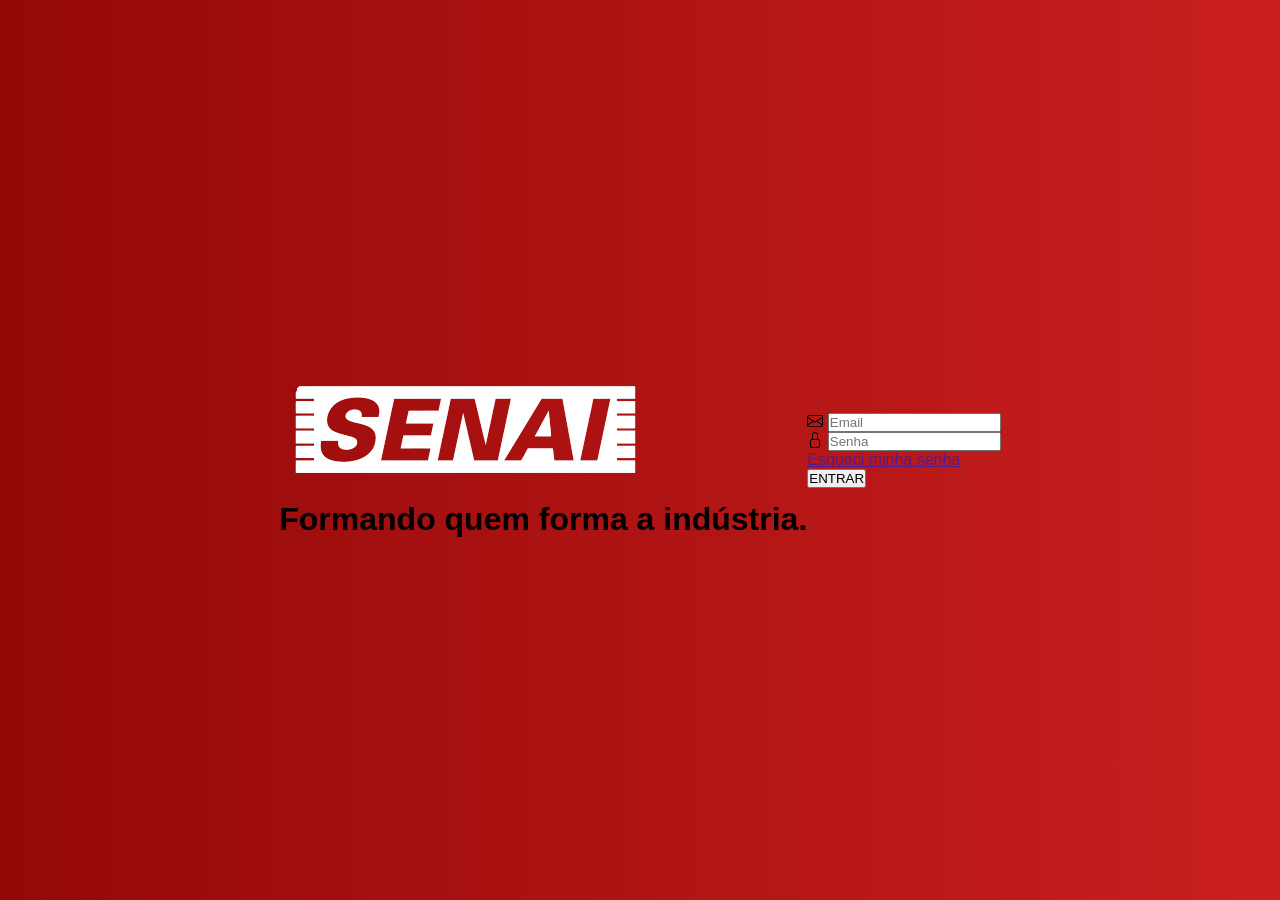
<file: front-end/view/index.html>
<!DOCTYPE html>
<html lang="pt-br">

<head>
    <meta charset="UTF-8">
    <meta name="viewport" content="width=device-width, initial-scale=1.0">
    <link rel="stylesheet" href="../css/style.css?V1.0">
    <link rel="stylesheet" href="https://cdn.jsdelivr.net/npm/bootstrap-icons@1.13.1/font/bootstrap-icons.min.css">
    <title>Login</title>
</head>

<body>
    <header></header>

    <main>
        <div class="logosenai">
            <img src="../assets/logo_senai.png" alt="logosenai" p>
            <h1>Formando quem forma a indústria.</h1>
        </div>


        <div class="formulariologin">
            <form id="formLogin">
                <div class="input-container">
                    <i class="bi bi-envelope"></i>
                    <input type="email" name="email" id="email" placeholder="Email">
                </div>

                <div class="input-container">
                    <i class="bi bi-lock"></i>
                    <input type="password" name="senha" id="senha" placeholder="Senha">
                </div>

                <div class="esqueci-senha">
                    <a href="">Esqueci minha senha</a>
                </div>

                <div class="button">
                    <button type="submit">ENTRAR</button>
                </div>
            </form>
        </div>
    </main>



    <script>
        document.getElementById("formLogin").addEventListener("submit", async function (e) {
            e.preventDefault();

            const email = document.getElementById("email").value;
            const senha = document.getElementById("senha").value; // seu PHP atual ainda não valida senha

            const data = {
                email: email,
                senha: senha
            };

            try {
                const response = await fetch("../../back-end/Post/LoginSSO.php", {
                    method: "POST",
                    headers: {
                        "Content-Type": "application/json"
                    },
                    body: JSON.stringify(data)
                });

                const result = await response.json();

                if (result.status === "success") {
                    alert("✅ " + result.message);

                    // salva token no navegador
                    localStorage.setItem("token", result.token);
                    localStorage.setItem("user", JSON.stringify(result.user));

                    // redireciona para a home (ajuste o destino)
                    window.location.href = "home_admin.html";
                } else {
                    alert("❌ " + result.message);
                }
            } catch (error) {
                alert("⚠️ Erro na requisição: " + error.message);
            }
        });
    </script>

</body>

</html>
</file>
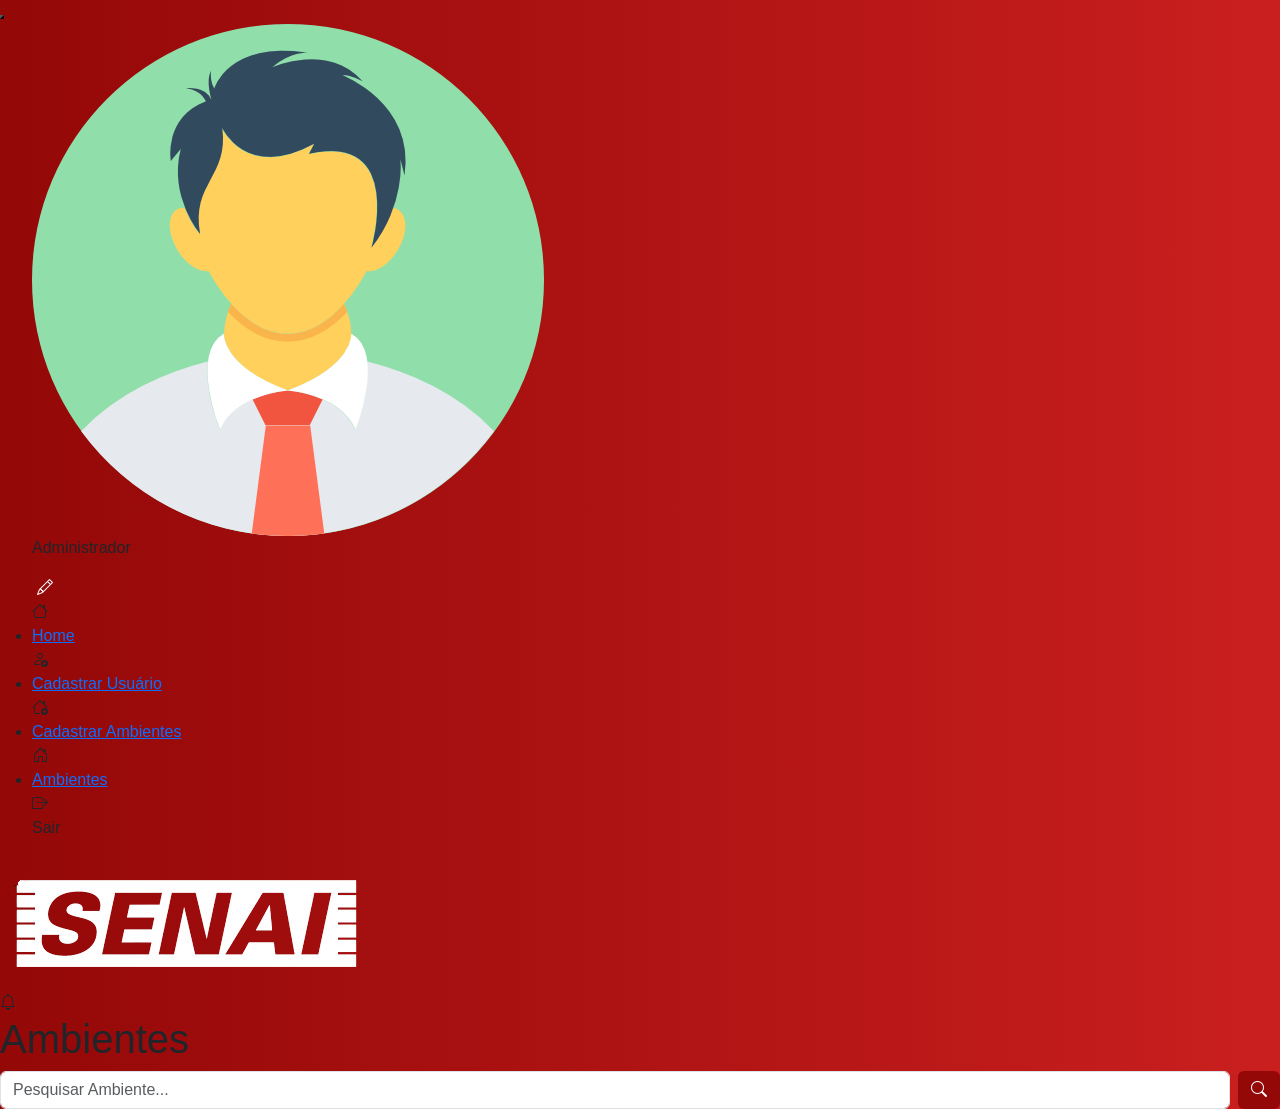
<file: front-end/view/ambientes.html>
<!DOCTYPE html>
<html lang="pt-br">

<head>
    <meta charset="UTF-8">
    <meta name="viewport" content="width=device-width, initial-scale=1.0">
    <link rel="stylesheet" href="https://cdn.jsdelivr.net/npm/bootstrap-icons@1.13.1/font/bootstrap-icons.min.css">
    <link href="https://cdn.jsdelivr.net/npm/bootstrap@5.3.8/dist/css/bootstrap.min.css" rel="stylesheet"
        integrity="sha384-sRIl4kxILFvY47J16cr9ZwB07vP4J8+LH7qKQnuqkuIAvNWLzeN8tE5YBujZqJLB" crossorigin="anonymous">
    <link rel="stylesheet" href="../css/ambientes.css">
    <title>Ambientes</title>
</head>

<body>
    <header>
        <div class="menu">
            <button class="hamburguer">
                <div id="barra1" class="barra"></div>
                <div id="barra2" class="barra"></div>
                <div id="barra3" class="barra"></div>
            </button>
            <nav>
                <ul>
                    <div class="perfil" onclick="Perfil()">
                        <img src="../assets/man.png" alt="foto de perfil">
                        <div class="editar">
                            <p>Administrador</p><i class="bi bi-pencil" style="color: #fff; margin-left: 5px;"></i>
                        </div>
                    </div>
                    <div class="itensmenu">

                        <div class="cardmenu">
                            <i class="bi bi-house"></i>
                            <li><a href="home_admin.html">Home</a></li>
                        </div>
                        <div class="cardmenu">
                            <i class="bi bi-person-add"></i>
                            <li><a href="cadastro.html">Cadastrar Usuário</a></li>
                        </div>
                        <div class="cardmenu">
                            <i class="bi bi-house-add"></i>
                            <li><a href="cadastrar_ambientes.html">Cadastrar Ambientes</a></li>
                        </div>
                        <div class="cardmenu">
                            <i class="bi bi-house-door"></i>
                            <li><a href="ambientes.html">Ambientes</a></li>
                        </div>
                    </div>
                    <div class="sair" onclick="Sair()">
                        <i class="bi bi-box-arrow-right"></i>
                        <p>Sair</p>
                    </div>

                </ul>
            </nav>
        </div>
        <div class="logo">
            <img src="../assets/logo_senai.png" alt="logo-senai">
        </div>
        <div class="notificacao">
            <i class="bi bi-bell"></i>
        </div>
    </header>

    <main>
        <div class="escrita">
            <!-- <i class="bi bi-arrow-left" onclick="Voltar()"></i> -->
            <h1>Ambientes</h1>
        </div>


        <form class="d-flex" role="search">
            <input class="form-control me-2" type="search" placeholder="Pesquisar Ambiente..." aria-label="Search"
                id="barra" />
            <button class="btn btn-outline" type="submit" style="background-color: #940808; color:#fff;"><i
                    class="bi bi-search"></i></button>
        </form>

        <div class="ambientes-card" id="lista-ambientes">
        </div>

    </main>

    <script>
        function Voltar() {
            window.location.href = 'home_colaborador.html'
        }

        // MENU
        const hamburguer = document.querySelector(".hamburguer");
        const nav = document.querySelector("nav");

        hamburguer.addEventListener("click", () => {
            // animação do hambúrguer (vira X)
            hamburguer.classList.toggle("aberto");

            // abre/fecha o menu
            nav.classList.toggle("ativo");
        });

        const categoriaIcones = {
            "eletroeletronica": "bi bi-lightning-charge",  // ícone de eletricidade
            "panificacao": "bi bi-basket",                // ícone de cesta/pão
            "oficina": "bi bi-gear",                      // ícone de engrenagem
            "quimica": "bi bi-flask",                     // ícone de frasco/química
            "metalmecanica": "bi bi-tools",               // ícone de ferramentas
            "ti": "bi bi-display"                          // mantém o ícone de TI
        };


        let ambientesCarregados = []; // guarda todos os ambientes carregados

    async function carregarAmbientes() {
        try {
            const response = await fetch("../../back-end/Get/Get_ambientes.php");
            const result = await response.json();
            console.log("Result:", result);

            const lista = document.getElementById("lista-ambientes");
            lista.innerHTML = "";

            if (result.status === "success") {
                ambientesCarregados = result.data; // salva os ambientes originais
                renderizarAmbientes(result.data);
            } else {
                alert("❌ Erro: " + result.message);
            }
        } catch (error) {
            alert("⚠️ Erro ao carregar ambientes: " + error.message);
        }
    }

    // função para renderizar os ambientes na tela
    function renderizarAmbientes(ambientes) {
        const lista = document.getElementById("lista-ambientes");
        lista.innerHTML = "";
        ambientes.forEach(amb => {
            const icone = categoriaIcones[amb.categoria.toLowerCase()] || "bi bi-display";

            lista.innerHTML += `
                <div class="conteiners" onclick="Scanear()">
                    <i class="${icone}"></i>
                    <div class="texto">
                        <p>${amb.ambiente_nome}</p>
                        <p>${amb.localizacao}</p>
                    </div>
                </div>
            `;
        });
    }

    // função de pesquisa
    document.getElementById("barra").addEventListener("input", function () {
        const termo = this.value.toLowerCase();
        const filtrados = ambientesCarregados.filter(amb =>
            amb.ambiente_nome.toLowerCase().includes(termo) ||
            (String(amb.localizacao || "")).toLowerCase().includes(termo)

        );
        renderizarAmbientes(filtrados);
    });

    document.addEventListener("DOMContentLoaded", carregarAmbientes);

    

    </script>
</body>

</html>
</file>
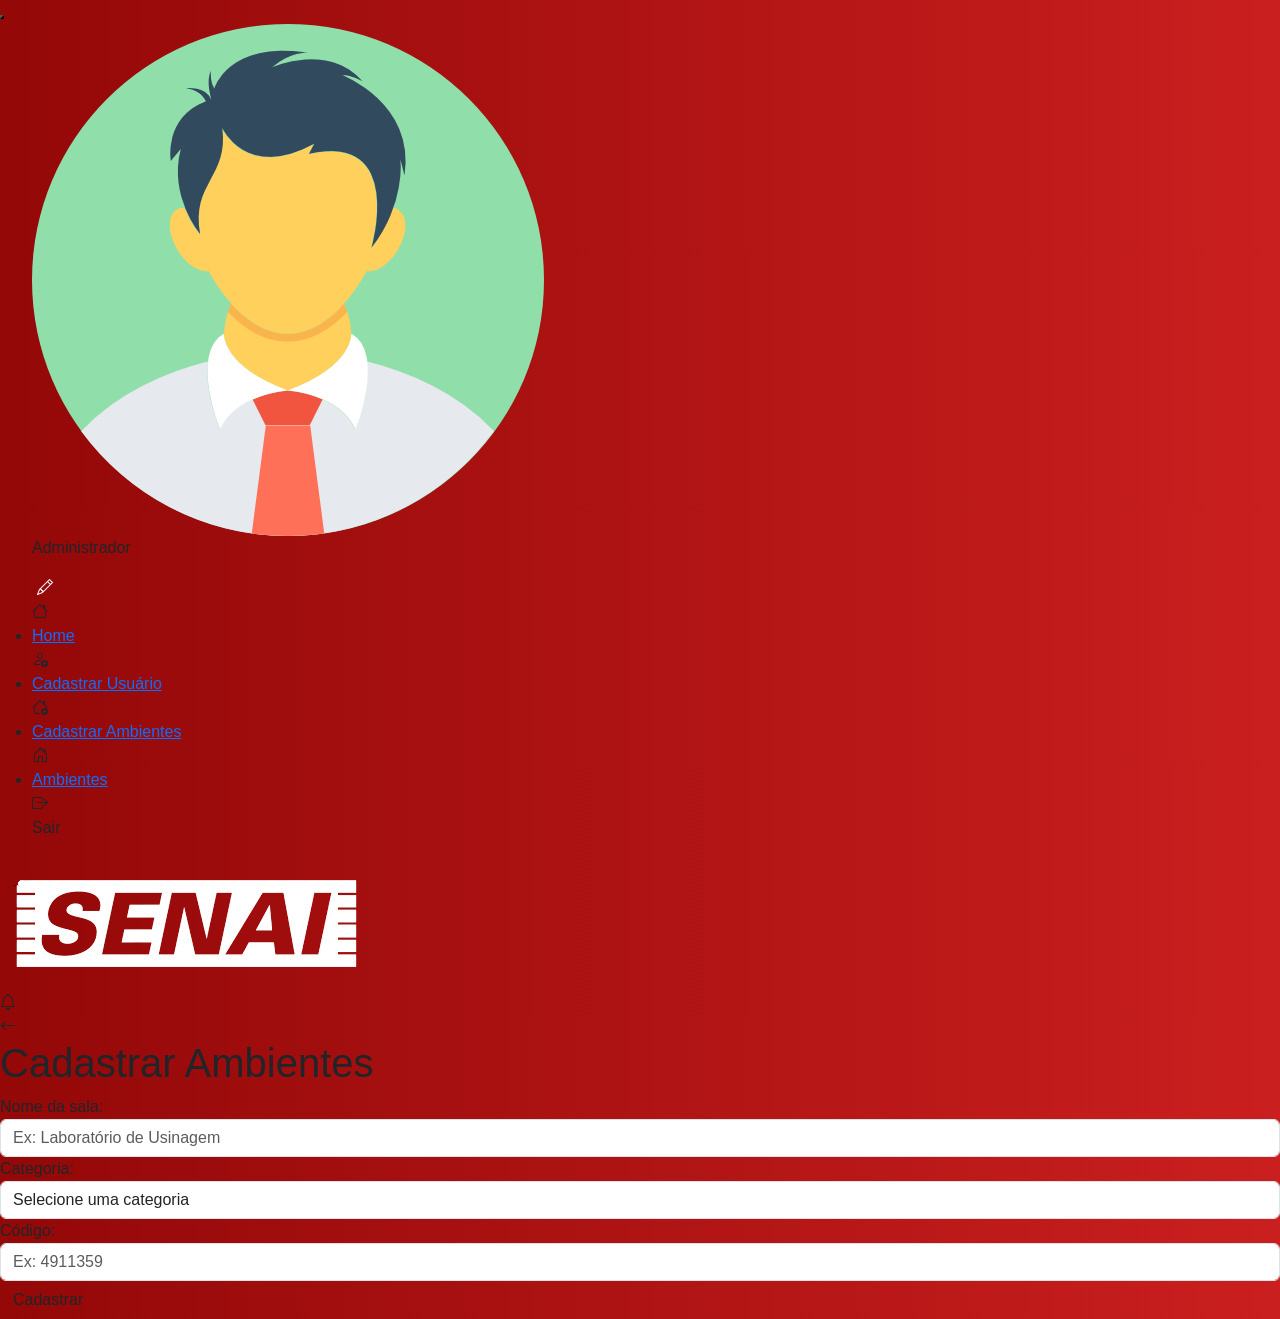
<file: front-end/view/cadastrar_ambientes.html>
<!DOCTYPE html>
<html lang="pt-br">
<head>
    <meta charset="UTF-8">
    <meta name="viewport" content="width=device-width, initial-scale=1.0">
    <link rel="stylesheet" href="https://cdn.jsdelivr.net/npm/bootstrap-icons@1.13.1/font/bootstrap-icons.min.css">
    <link href="https://cdn.jsdelivr.net/npm/bootstrap@5.3.8/dist/css/bootstrap.min.css" rel="stylesheet" integrity="sha384-sRIl4kxILFvY47J16cr9ZwB07vP4J8+LH7qKQnuqkuIAvNWLzeN8tE5YBujZqJLB" crossorigin="anonymous">
    <link rel="stylesheet" href="../css/cadastrar_ambientes.css">
    <title>Cadastrar Ambientes</title>
</head>
<body>
    <header>
        <div class="menu">
            <button class="hamburguer">
                <div id="barra1" class="barra"></div>
                <div id="barra2" class="barra"></div>
                <div id="barra3" class="barra"></div>
            </button>
            <nav>
                <ul>
                    <div class="perfil" onclick="Perfil()">
                        <img src="../assets/man.png" alt="foto de perfil">
                        <div class="editar">
                            <p>Administrador</p><i class="bi bi-pencil" style="color: #fff; margin-left: 5px;"></i>
                        </div>
                    </div>
                    <div class="itensmenu">

                        <div class="cardmenu">
                            <i class="bi bi-house"></i>
                            <li><a href="home_admin.html">Home</a></li>
                        </div>
                        <div class="cardmenu">
                            <i class="bi bi-person-add"></i>
                            <li><a href="cadastro.html">Cadastrar Usuário</a></li>
                        </div>
                        <div class="cardmenu">
                            <i class="bi bi-house-add"></i>
                            <li><a href="cadastrar_ambientes.html">Cadastrar Ambientes</a></li>
                        </div>
                        <div class="cardmenu">
                            <i class="bi bi-house-door"></i>
                            <li><a href="ambientes.html">Ambientes</a></li>
                        </div>
                    </div>
                    <div class="sair" onclick="Sair()">
                        <i class="bi bi-box-arrow-right"></i>
                        <p>Sair</p>
                    </div>

                </ul>
            </nav>
        </div>
        <div class="logo">
            <img src="../assets/logo_senai.png" alt="logo-senai">
        </div>
        <div class="notificacao">
            <i class="bi bi-bell"></i>
        </div>
    </header>

    <main>
        <div class="escrita">
            <i class="bi bi-arrow-left" onclick="Voltar()"></i>
            <h1>Cadastrar Ambientes</h1>
        </div>

        <div class="conteiner">
            <form id="formAmbiente" class="register-form">
                
                <div class="form-group">
                    <label for="nome">Nome da sala:</label>
                    <input type="text" id="nome" name="ambiente_nome" class="form-control" placeholder="Ex: Laboratório de Usinagem">
                </div>

                <div class="form-group">
                    <label for="categoria">Categoria:</label>
                    <select id="categoria" name="categoria" class="form-control">
                        <option value="" disabled selected>Selecione uma categoria</option>
                        <option value="eletroeletronica">Eletroeletrônica</option>
                        <option value="oficina">Oficina</option>
                        <option value="quimica">Química</option>
                        <option value="ti">T.I.</option>
                        <option value="panificacao">Panificação</option>
                        <option value="metalmecanica">Metalmecânica</option>
                    </select>
                </div>

                <div class="form-group">
                    <label for="localizacao">Código:</label>
                    <input type="text" id="localizacao" name="localizacao" class="form-control" placeholder="Ex: 4911359">
                </div>

                    <button type="submit" class="btn">Cadastrar</button> 
            </form>
           
        </div>
         
    </main>

    <script>
         document.getElementById("formAmbiente").addEventListener("submit", async function (e) {
        e.preventDefault();

        const data = {
            ambiente_nome: document.getElementById("nome").value,
            categoria: document.getElementById("categoria").value,
            localizacao: document.getElementById("localizacao").value,
            ambiente_del: "ativo"
        };

        try {
            const response = await fetch("../../back-end/Post/Post_ambientes.php", {
                method: "POST",
                headers: { "Content-Type": "application/json" },
                body: JSON.stringify(data)
            });

            const result = await response.json();

            if (result.status === "success") {
                alert("✅ " + result.message);
                document.getElementById("formAmbiente").reset(); // limpa o formulário
            } else {
                alert("❌ " + result.message);
            }
        } catch (error) {
            alert("⚠️ Erro na requisição: " + error.message);
        }
    });
    function Voltar(){
        window.location.href = 'home_admin.html'
    }
    </script>
</body>
</html>
</file>
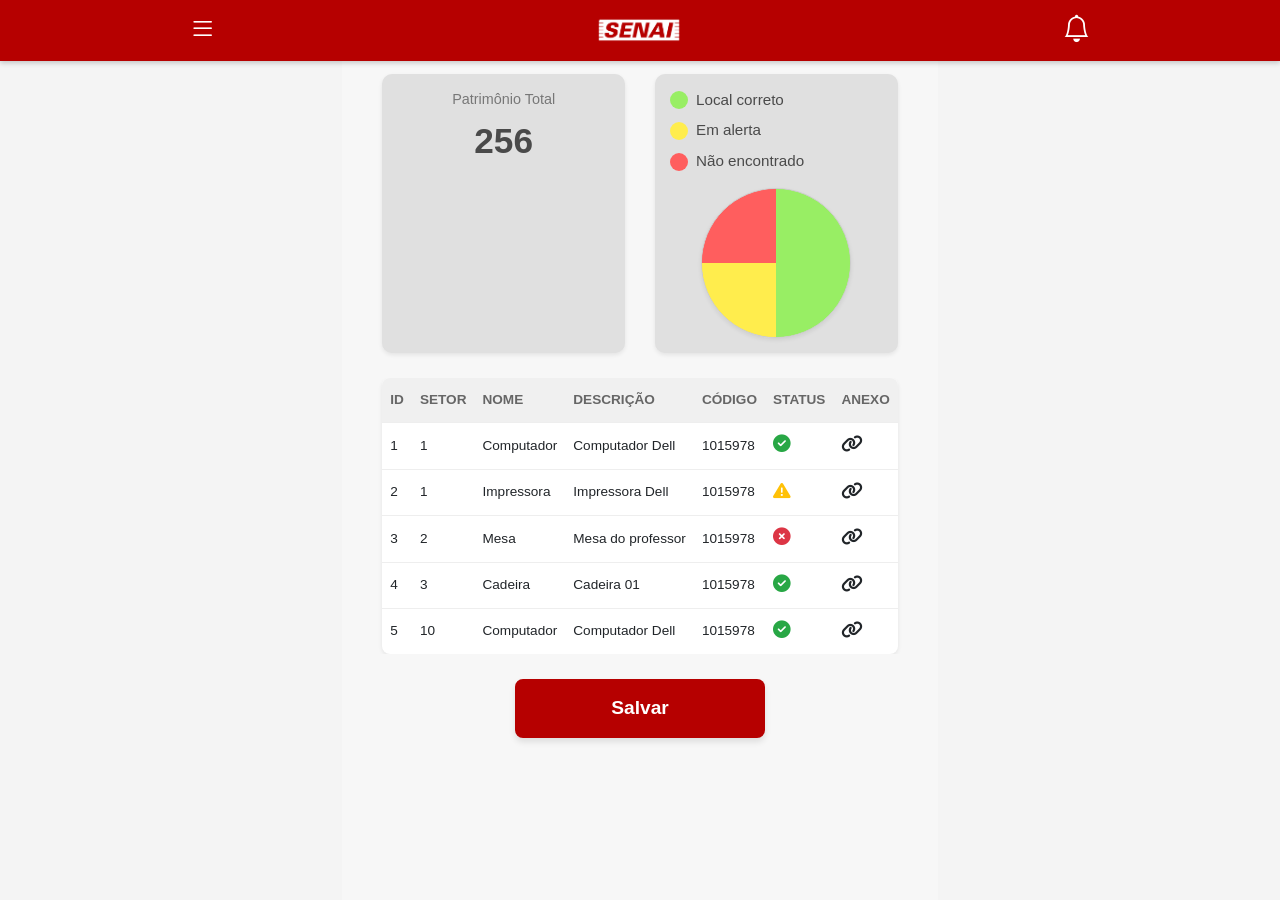
<file: front-end/view/dashboard.html>
<!DOCTYPE html>
<html lang="pt-br">
<head>
    <meta charset="UTF-8">
    <meta name="viewport" content="width=device-width, initial-scale=1.0">
    <link rel="stylesheet" href="https://cdn.jsdelivr.net/npm/bootstrap-icons@1.13.1/font/bootstrap-icons.min.css">
    <link href="https://cdn.jsdelivr.net/npm/bootstrap@5.3.8/dist/css/bootstrap.min.css" rel="stylesheet" integrity="sha384-sRIl4kxILFvY47J16cr9ZwB07vP4J8+LH7qKQnuqkuIAvNWLzeN8tE5YBujZqJLB" crossorigin="anonymous">
    <link rel="stylesheet" href="https://cdnjs.cloudflare.com/ajax/libs/font-awesome/6.4.0/css/all.min.css">
    <link rel="stylesheet" href="../css/relatorio.css">
    <link rel="stylesheet" href="../css/relatorio_excel.css">
    <link rel="stylesheet" href="../css/relatorio_dashboard.css">
    <title>Relatório</title>
</head>
<body>
    <header>
        <div class="header-colaborador">
        <div class="menu">
            <button class="hamburguer">
                <i class="bi bi-list"></i>
            </button>
        </div>
        <div class="logo">
            <img src="../assets/logo_senai.png" alt="logo-senai">
        </div>
        <div class="notificacao">
            <i class="bi bi-bell"></i>
        </div>
    </div>
    </header>
   
    <main class="conteudo-relatorio">

        <div class="titulo-relatorio">
            <a href="relatorio.html" class="voltar"><i class="fa-solid fa-arrow-left"></i></a>
            <h1>Dashboard</h1>
        </div>

        <div class="cards-resumo">
            <div class="card-patrimonio">
                <p>Patrimônio Total</p>
                <span>256</span>
            </div>
            <div class="grafico-legenda">
                <div class="legenda">
                    <div class="item-legenda">
                        <span class="cor-legenda verde"></span>
                        <p>Local correto</p>
                    </div>
                    <div class="item-legenda">
                        <span class="cor-legenda amarelo"></span>
                        <p>Em alerta</p>
                    </div>
                    <div class="item-legenda">
                        <span class="cor-legenda vermelho"></span>
                        <p>Não encontrado</p>
                    </div>
                </div>
                <div class="grafico-pizza">
                    <div class="fatia fatia-verde"></div>
                    <div class="fatia fatia-amarela"></div>
                    <div class="fatia fatia-vermelha"></div>
                </div>
            </div>
        </div>

        <div class="tabela-container">
            <table>
                <thead>
                    <tr>
                        <th>ID</th>
                        <th>SETOR</th>
                        <th>NOME</th>
                        <th>DESCRIÇÃO</th>
                        <th>CÓDIGO</th>
                        <th>STATUS</th>
                        <th>ANEXO</th>
                    </tr>
                </thead>
                <tbody>
                    <tr>
                        <td>1</td>
                        <td>1</td>
                        <td>Computador</td>
                        <td>Computador Dell</td>
                        <td>1015978</td>
                        <td class="status-verde"><i class="fas fa-check-circle"></i></td>
                        <td><i class="fas fa-link"></i></td>
                    </tr>
                    <tr>
                        <td>2</td>
                        <td>1</td>
                        <td>Impressora</td>
                        <td>Impressora Dell</td>
                        <td>1015978</td>
                        <td class="status-amarelo"><i class="fas fa-exclamation-triangle"></i></td>
                        <td><i class="fas fa-link"></i></td>
                    </tr>
                    <tr>
                        <td>3</td>
                        <td>2</td>
                        <td>Mesa</td>
                        <td>Mesa do professor</td>
                        <td>1015978</td>
                        <td class="status-vermelho"><i class="fas fa-times-circle"></i></td>
                        <td><i class="fas fa-link"></i></td>
                    </tr>
                     <tr>
                        <td>4</td>
                        <td>3</td>
                        <td>Cadeira</td>
                        <td>Cadeira 01</td>
                        <td>1015978</td>
                        <td class="status-verde"><i class="fas fa-check-circle"></i></td>
                        <td><i class="fas fa-link"></i></td>
                    </tr>
                     <tr>
                        <td>5</td>
                        <td>10</td>
                        <td>Computador</td>
                        <td>Computador Dell</td>
                        <td>1015978</td>
                        <td class="status-verde"><i class="fas fa-check-circle"></i></td>
                        <td><i class="fas fa-link"></i></td>
                    </tr>
                    </tbody>
            </table>
        </div>
        <button class="btn-salvar">Salvar</button>
    </main>

    <script>
        document.querySelector('.btn-baixar').addEventListener('click', function() {
            let table = document.querySelector('table');
            let rows = table.querySelectorAll('tr');
            let csvContent = '';
        
            rows.forEach(row => {
                let cols = row.querySelectorAll('th, td');
                let rowData = [];
                cols.forEach(col => {
                    // Detecta Status
                    if (col.querySelector('.fa-circle-check')) rowData.push('Ativo');
                    else if (col.querySelector('.fa-triangle-exclamation')) rowData.push('Atenção');
                    else if (col.querySelector('.fa-circle-xmark')) rowData.push('Inativo');
                    // Detecta Anexo
                    else if (col.querySelector('.fa-paperclip')) rowData.push('Sim');
                    else rowData.push(col.innerText.trim());
                });
                csvContent += rowData.join(';') + '\n';
            });
        
            let blob = new Blob([csvContent], { type: 'text/csv;charset=utf-8;' });
            let link = document.createElement("a");
            link.href = URL.createObjectURL(blob);
            link.download = 'relatorio.csv';
            link.click();
        });
        
        </script>
        
</body>
</html>
</file>
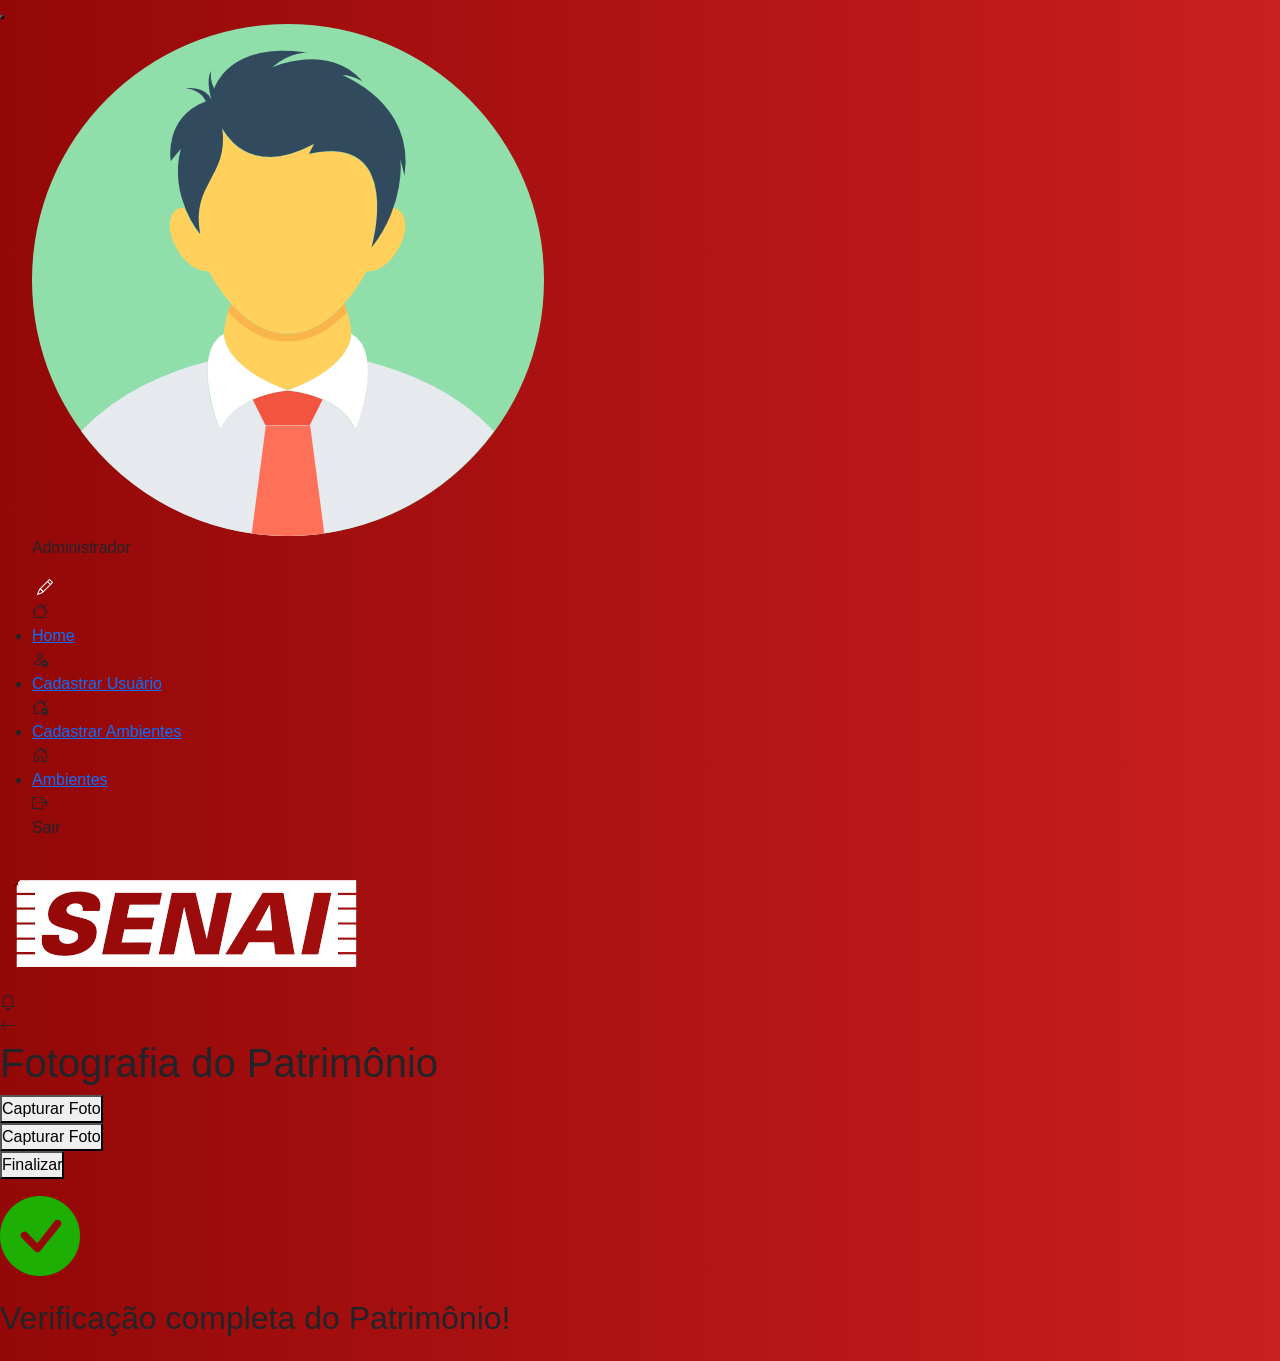
<file: front-end/view/fotografia.html>
<!DOCTYPE html>
<html lang="pt-br">

<head>
    <meta charset="UTF-8">
    <meta name="viewport" content="width=device-width, initial-scale=1.0">
    <link rel="stylesheet" href="https://cdn.jsdelivr.net/npm/bootstrap-icons@1.13.1/font/bootstrap-icons.min.css">
    <link href="https://cdn.jsdelivr.net/npm/bootstrap@5.3.8/dist/css/bootstrap.min.css" rel="stylesheet"
        integrity="sha384-sRIl4kxILFvY47J16cr9ZwB07vP4J8+LH7qKQnuqkuIAvNWLzeN8tE5YBujZqJLB" crossorigin="anonymous">
    <link rel="stylesheet" href="../css/fotografia.css">
    <title>Fotografia</title>
</head>

<body>
    <header>
        <div class="menu">
            <button class="hamburguer">
                <div id="barra1" class="barra"></div>
                <div id="barra2" class="barra"></div>
                <div id="barra3" class="barra"></div>
            </button>
            <nav>
                <ul>
                    <div class="perfil" onclick="Perfil()">
                        <img src="../assets/man.png" alt="foto de perfil">
                        <div class="editar">
                            <p>Administrador</p><i class="bi bi-pencil" style="color: #fff; margin-left: 5px;"></i>
                        </div>
                    </div>
                    <div class="itensmenu">

                        <div class="cardmenu">
                            <i class="bi bi-house"></i>
                            <li><a href="home_admin.html">Home</a></li>
                        </div>
                        <div class="cardmenu">
                            <i class="bi bi-person-add"></i>
                            <li><a href="cadastro.html">Cadastrar Usuário</a></li>
                        </div>
                        <div class="cardmenu">
                            <i class="bi bi-house-add"></i>
                            <li><a href="cadastrar_ambientes.html">Cadastrar Ambientes</a></li>
                        </div>
                        <div class="cardmenu">
                            <i class="bi bi-house-door"></i>
                            <li><a href="ambientes.html">Ambientes</a></li>
                        </div>
                    </div>
                    <div class="sair" onclick="Sair()">
                        <i class="bi bi-box-arrow-right"></i>
                        <p>Sair</p>
                    </div>

                </ul>
            </nav>
        </div>
        <div class="logo">
            <img src="../assets/logo_senai.png" alt="logo-senai">
        </div>
        <div class="notificacao">
            <i class="bi bi-bell"></i>
        </div>
    </header>

    <main>
        <div class="escrita">
            <i class="bi bi-arrow-left" onclick="Voltar()"></i>
            <h1>Fotografia do Patrimônio</h1>
        </div>

        <div class="fotografia">
            <div class="cardf">
                <div class="foto"></div>
                <button type="submit">Capturar Foto</button>
            </div>
            <div class="cardf">
                <div class="foto"></div>
                <button type="submit">Capturar Foto</button>
            </div>
            <div class="finalizarbutton">
                <button type="submit" id="finalizar">Finalizar</button>
            </div>

        </div>


    </main>

    <!-- Modal de Sucesso -->
    <div id="modal-sucesso" class="modal-overlay">
        <div class="modal-content">
            <i class="bi bi-check-circle-fill" style="color: rgb(30, 175, 5); font-size: 80px;"></i>
            <h2>Verificação completa do Patrimônio!</h2>
            <p id="codigo-modal"></p>
        </div>
    </div>

    <script>
        const botoesCaptura = document.querySelectorAll(".cardf button");
        const btnFinalizar = document.getElementById("finalizar");
        let fotosCapturadas = 0;

        botoesCaptura.forEach(botao => {
            botao.addEventListener("click", async () => {
                const card = botao.parentElement;
                const fotoDiv = card.querySelector(".foto");

                if (!fotoDiv.classList.contains("capturada")) {
                    try {
                        // Pede acesso à câmera
                        const stream = await navigator.mediaDevices.getUserMedia({ video: true });

                        // Cria um elemento de vídeo temporário
                        const video = document.createElement("video");
                        video.srcObject = stream;
                        video.play();

                        // Espera até o vídeo carregar os dados
                        await new Promise(resolve => { video.onloadedmetadata = () => resolve(); });

                        // Captura a imagem via canvas
                        const canvas = document.createElement("canvas");
                        canvas.width = video.videoWidth;
                        canvas.height = video.videoHeight;
                        const ctx = canvas.getContext("2d");
                        ctx.drawImage(video, 0, 0, canvas.width, canvas.height);

                        // Para a câmera
                        stream.getTracks().forEach(track => track.stop());

                        // Mostra a imagem no container
                        const imgURL = canvas.toDataURL("image/png");
                        fotoDiv.innerHTML = `<img src="${imgURL}" style="width:100%; height:100%; object-fit:cover;">`;
                        fotoDiv.classList.add("capturada");

                        fotosCapturadas++;

                        // Se todas as fotos foram capturadas, mostra o botão Finalizar
                        if (fotosCapturadas === botoesCaptura.length) {
                            btnFinalizar.style.display = "block";
                        }

                    } catch (err) {
                        console.error("Erro ao acessar a câmera: ", err);
                        alert("Não foi possível acessar a câmera.");
                    }
                }
            });
        });

        // Modal de sucesso e redirecionamento
        const modal = document.getElementById("modal-sucesso");

        btnFinalizar.addEventListener("click", () => {
            modal.style.display = "flex";

            setTimeout(() => {
                modal.style.display = "none";
                // Redireciona para a próxima página (alterar se necessário)
                window.location.href = "status.html";
            }, 2000);
        });

         // MENU
        const hamburguer = document.querySelector(".hamburguer");
        const nav = document.querySelector("nav");

        hamburguer.addEventListener("click", () => {
            // animação do hambúrguer (vira X)
            hamburguer.classList.toggle("aberto");

            // abre/fecha o menu
            nav.classList.toggle("ativo");
        });

    </script>
</body>

</html>
</file>
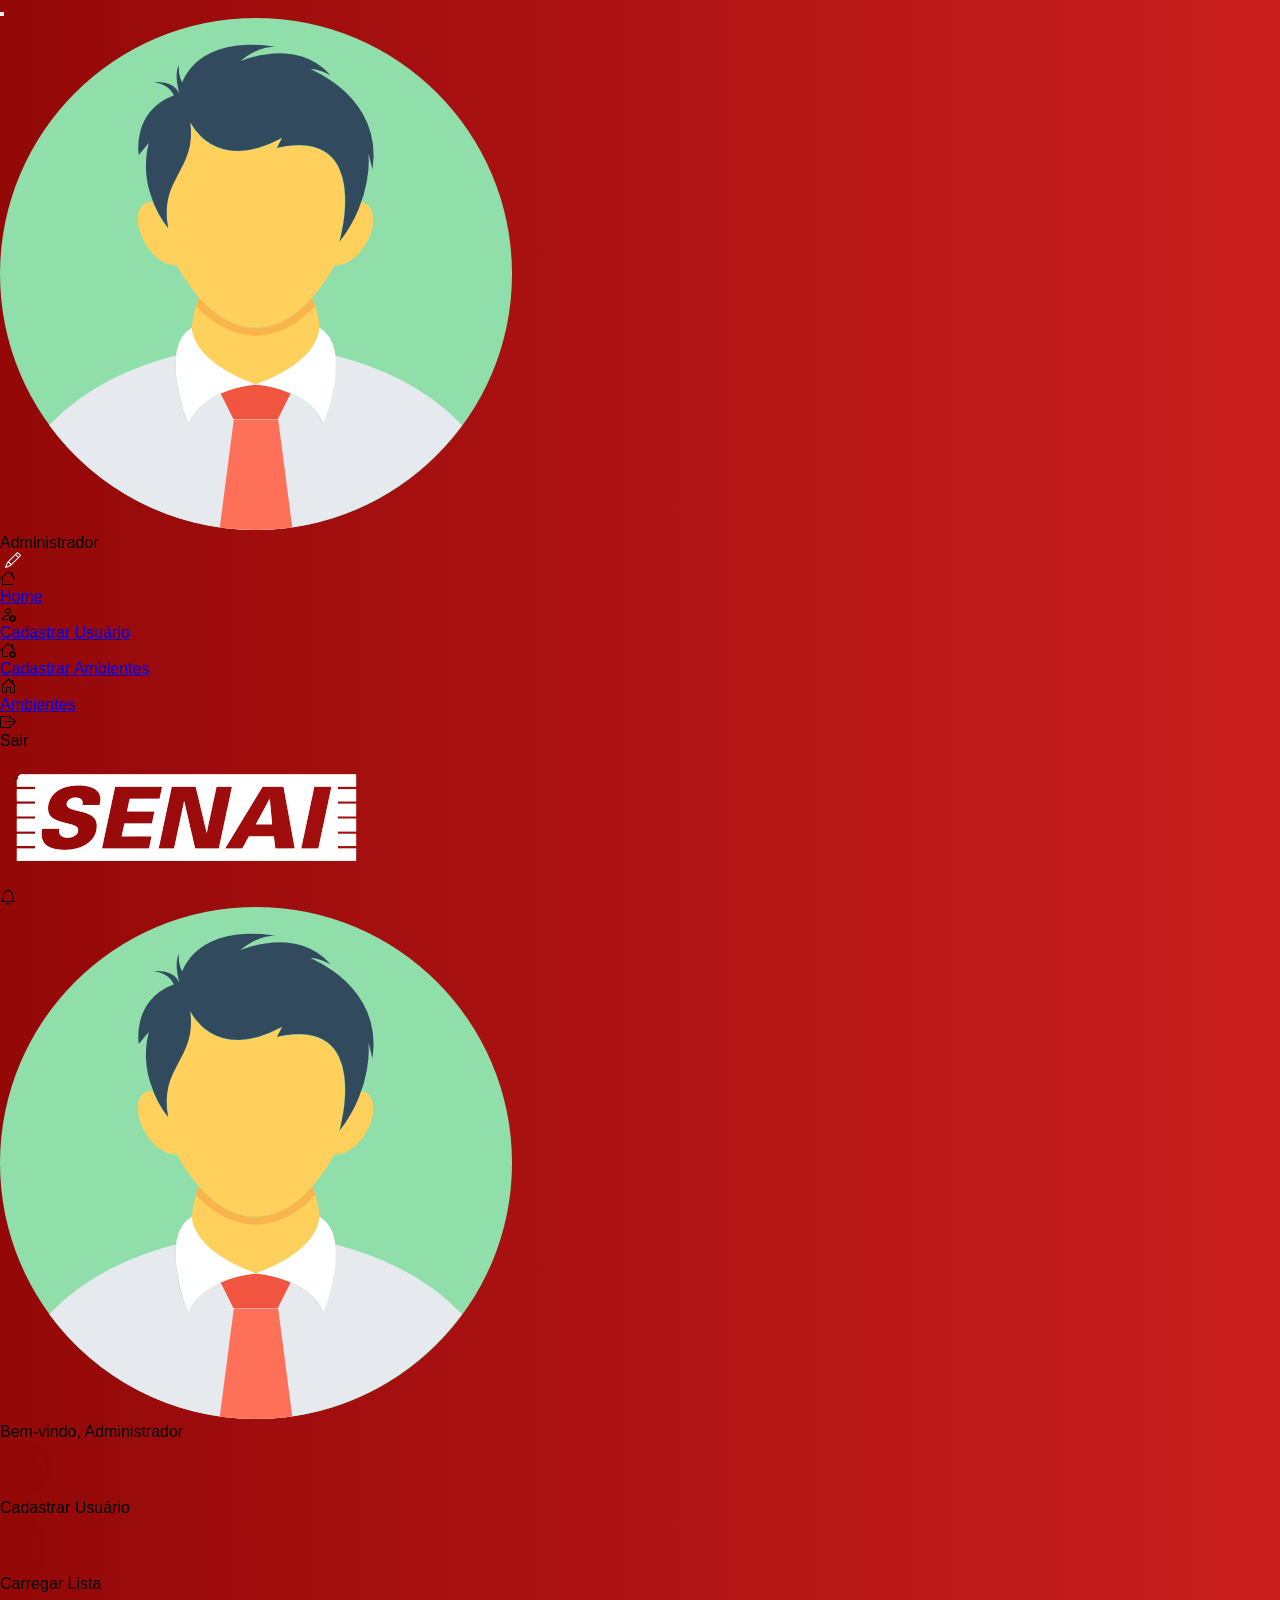
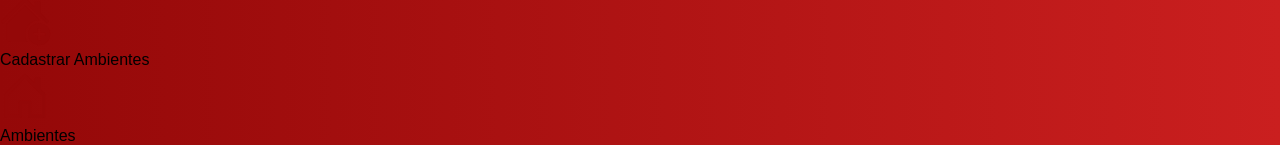
<file: front-end/view/home_admin.html>
<!DOCTYPE html>
<html lang="pt-br">

<head>
    <meta charset="UTF-8">
    <meta name="viewport" content="width=device-width, initial-scale=1.0">
    <link rel="stylesheet" href="https://cdn.jsdelivr.net/npm/bootstrap-icons@1.13.1/font/bootstrap-icons.min.css">
    <link rel="stylesheet" href="../css/home_admin.css">
    <title>Home</title>
</head>

<body>
    <header>
        <div class="menu">
            <button class="hamburguer">
                <div id="barra1" class="barra"></div>
                <div id="barra2" class="barra"></div>
                <div id="barra3" class="barra"></div>
            </button>
            <nav>
                <ul>
                    <div class="perfil" onclick="Perfil()">
                        <img src="../assets/man.png" alt="foto de perfil">
                        <div class="editar">
                            <p>Administrador</p><i class="bi bi-pencil" style="color: #fff; margin-left: 5px;"></i>
                        </div>
                    </div>
                    <div class="itensmenu">

                        <div class="cardmenu">
                            <i class="bi bi-house"></i>
                            <li><a href="home_admin.html">Home</a></li>
                        </div>
                        <div class="cardmenu">
                            <i class="bi bi-person-add"></i>
                            <li><a href="cadastro.html">Cadastrar Usuário</a></li>
                        </div>
                        <div class="cardmenu">
                            <i class="bi bi-house-add"></i>
                            <li><a href="cadastrar_ambientes.html">Cadastrar Ambientes</a></li>
                        </div>
                        <div class="cardmenu">
                            <i class="bi bi-house-door"></i>
                            <li><a href="ambientes.html">Ambientes</a></li>
                        </div>
                    </div>
                    <div class="sair" onclick="Sair()">
                        <i class="bi bi-box-arrow-right"></i>
                        <p>Sair</p>
                    </div>

                </ul>
            </nav>
        </div>
        <div class="logo">
            <img src="../assets/logo_senai.png" alt="logo-senai">
        </div>
        <div class="notificacao">
            <i class="bi bi-bell"></i>
        </div>
    </header>


    <main>
        <div class="mensagem">
            <img src="../assets/man.png" alt="Foto de perfil">
            <p>Bem-vindo, Administrador</p>
        </div>

        <div class="central">
            <div class="conteiner" onclick="CadastrarUsuario()">
                <i class="bi bi-person-circle" style="color: #940808; font-size: 50px;"></i>
                <p>Cadastrar Usuário</p>
            </div>


            <!-- Container vira um label clicável -->
            <label for="csv_file" class="conteiner" style="cursor: pointer;">
                <i class="bi bi-file-earmark-arrow-up" style="color: #940808; font-size: 50px;"></i>
                <p>Carregar Lista</p>
            </label>

            <!-- Input escondido que abre o seletor -->
            <input type="file" id="csv_file" accept=".csv" required style="display: none;">

            <!-- Modal -->
            <div id="modalUpload" class="modal" style="display: none;">
                <div class="modal-content">
                    <h2 style="margin-bottom: 10px;">Arquivo selecionado: <p style="color: #6c757d;" id="fileName"></p></h2>
                    

                    <form action="/../enzo-zanardi/patrimonio/back-end/Post/importar_csv.php" method="post"
                        enctype="multipart/form-data" id="uploadForm">
                        <input type="file" name="csv_file" id="csv_file_modal" accept=".csv" required
                            style="display: none;">

                        <div class="modal-buttons">
                            <button type="submit" class="btn-importar">Carregar Lista</button>
                            
                            <button type="button" class="btn-cancelar" onclick="fecharModal()">Cancelar</button>
                        </div>
                    </form>
                </div>
            </div>



            <div class="conteiner" onclick="CadastrarAmbientes()">
                <i class="bi bi-house-add-fill" style="color: #940808; font-size: 50px;"></i>
                <p>Cadastrar Ambientes</p>
            </div>
            <div class="conteiner" onclick="Ambientes()">
                <i class="bi bi-house-door" style="color: #940808; font-size: 50px;"></i>
                <p>Ambientes</p>
            </div>

        </div>
    </main>


    <footer></footer>
    <script>
        function Ambientes() {
            window.location.href = 'ambientes.html'
        }
        function CadastrarUsuario() {
            window.location.href = 'cadastro.html'
        }
        // function CadastrarItens(){
        //     window.location.href = 'cadastro.html'
        // }
        function CadastrarUsuario() {
            window.location.href = 'cadastro.html'
        }
        function CadastrarAmbientes() {
            window.location.href = 'cadastrar_ambientes.html'
        }

        const inputFile = document.getElementById("csv_file");
        const modal = document.getElementById("modalUpload");
        const fileName = document.getElementById("fileName");
        const fileInputModal = document.getElementById("csv_file_modal");

        inputFile.addEventListener("change", function () {
            if (this.files.length > 0) {
                // mostra o nome do arquivo
                fileName.textContent = this.files[0].name;

                // copia para o input do form
                fileInputModal.files = this.files;

                // abre modal
                modal.style.display = "flex";
            }
        });

        function fecharModal() {
            modal.style.display = "none";
            inputFile.value = ""; // limpa seleção se cancelar
        }

        // MENU
        const hamburguer = document.querySelector(".hamburguer");
        const nav = document.querySelector("nav");

        hamburguer.addEventListener("click", () => {
            // animação do hambúrguer (vira X)
            hamburguer.classList.toggle("aberto");

            // abre/fecha o menu
            nav.classList.toggle("ativo");
        });

        document.getElementById('csv_file_modal').addEventListener('change', function () {
            // Pega o nome do arquivo selecionado
            const fileName = this.files.length > 0 ? this.files[0].name : '';
            const fileNameElement = document.getElementById('fileName');

            if (fileName) {
                fileNameElement.textContent = `Você selecionou: ${fileName}`;
            } else {
                fileNameElement.textContent = '';
            }
        });

        function fecharModal() {
            const modal = document.getElementById('modalUpload');
            modal.style.display = 'none';
        }

        async function Sair() {
    try {
        // pega o token salvo na sessão/localStorage
        const token = sessionStorage.getItem("token") || localStorage.getItem("token");

        const response = await fetch("../../back-end/Post/logout.php", {
            method: "POST",
            headers: {
                "Content-Type": "application/json"
            },
            body: JSON.stringify({ token: token })
        });

        const result = await response.json();

        if (result.status === "success") {
            // limpa tokens armazenados
            sessionStorage.removeItem("token");
            localStorage.removeItem("token");

            // alerta de confirmação
            alert("Você saiu da conta com sucesso!");

            // redireciona para a tela de login
            window.location.href = "index.html";
        } else {
            alert("Erro ao sair: " + result.mensagem);
        }
    } catch (error) {
        alert("Falha na conexão com o servidor de logout.");
        console.error(error);
    }
}

    </script>
</body>

</html>
</file>
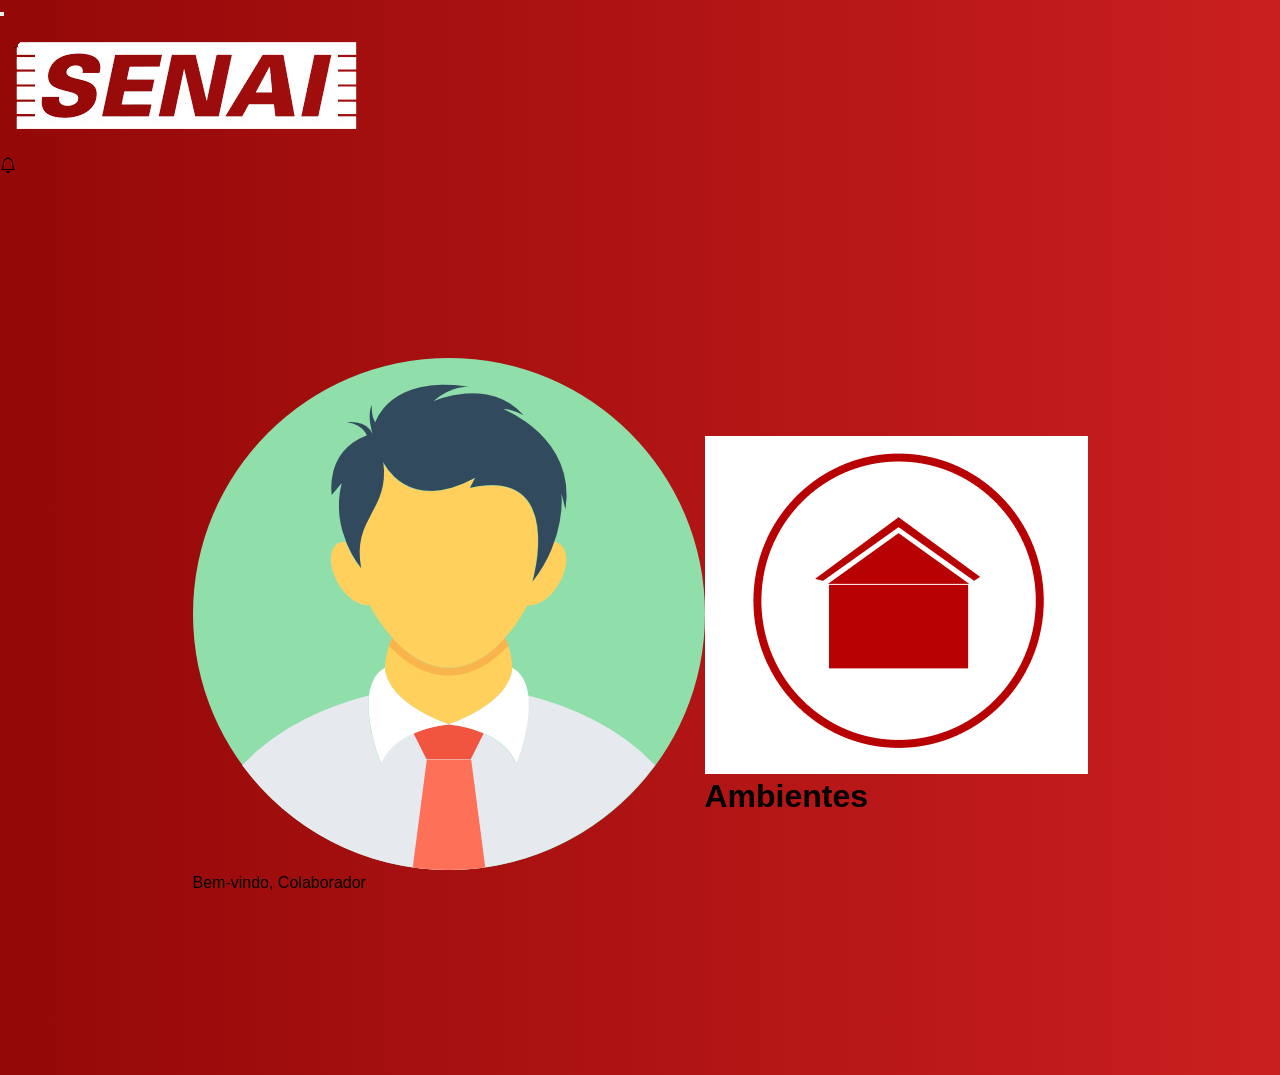
<file: front-end/view/home_colaborador.html>
<!DOCTYPE html>
<html lang="pt-br">
<head>
    <meta charset="UTF-8">
    <meta name="viewport" content="width=device-width, initial-scale=1.0">
    <link rel="stylesheet" href="https://cdn.jsdelivr.net/npm/bootstrap-icons@1.13.1/font/bootstrap-icons.min.css">
    <link rel="stylesheet" href="../css/style.css">
    <title>Home</title>
</head>
<body>
    <header>
        <div class="header-colaborador">
        <div class="menu">
            <button class="hamburguer">
                <div id="barra1" class="barra"></div>
                <div id="barra2" class="barra"></div>
                <div id="barra3" class="barra"></div>
            </button>
        </div>
        <div class="logo">
            <img src="../assets/logo_senai.png" alt="logo-senai">
        </div>
        <div class="notificacao">
            <i class="bi bi-bell"></i>
        </div>
    </div>
    </header>


    <main>
        <div class="mensagem">
            <img src="../assets/man.png" alt="Foto de perfil">
            <p id="bemVindo">Bem-vindo, </p>
        </div>

        <div class="central">
        <div class="conteiner" onclick="Ambientes()">
            <img src="../assets/iconcasa.png" alt="">
            <h1>Ambientes</h1>
        </div>
        </div>
    </main>


    <footer></footer>
    <script>
        function Ambientes(){
            window.location.href = 'ambientes.html'
        }

        // Atualiza a mensagem com o nome do usuário
        const nomeUsuario = localStorage.getItem("usuario_nome") || "Colaborador";
        document.getElementById("bemVindo").textContent = `Bem-vindo, ${nomeUsuario}`;

        // Função para redirecionar
        function Ambientes() {
            window.location.href = 'ambientes.html';
        }
    </script>
</body>
</html>
</file>
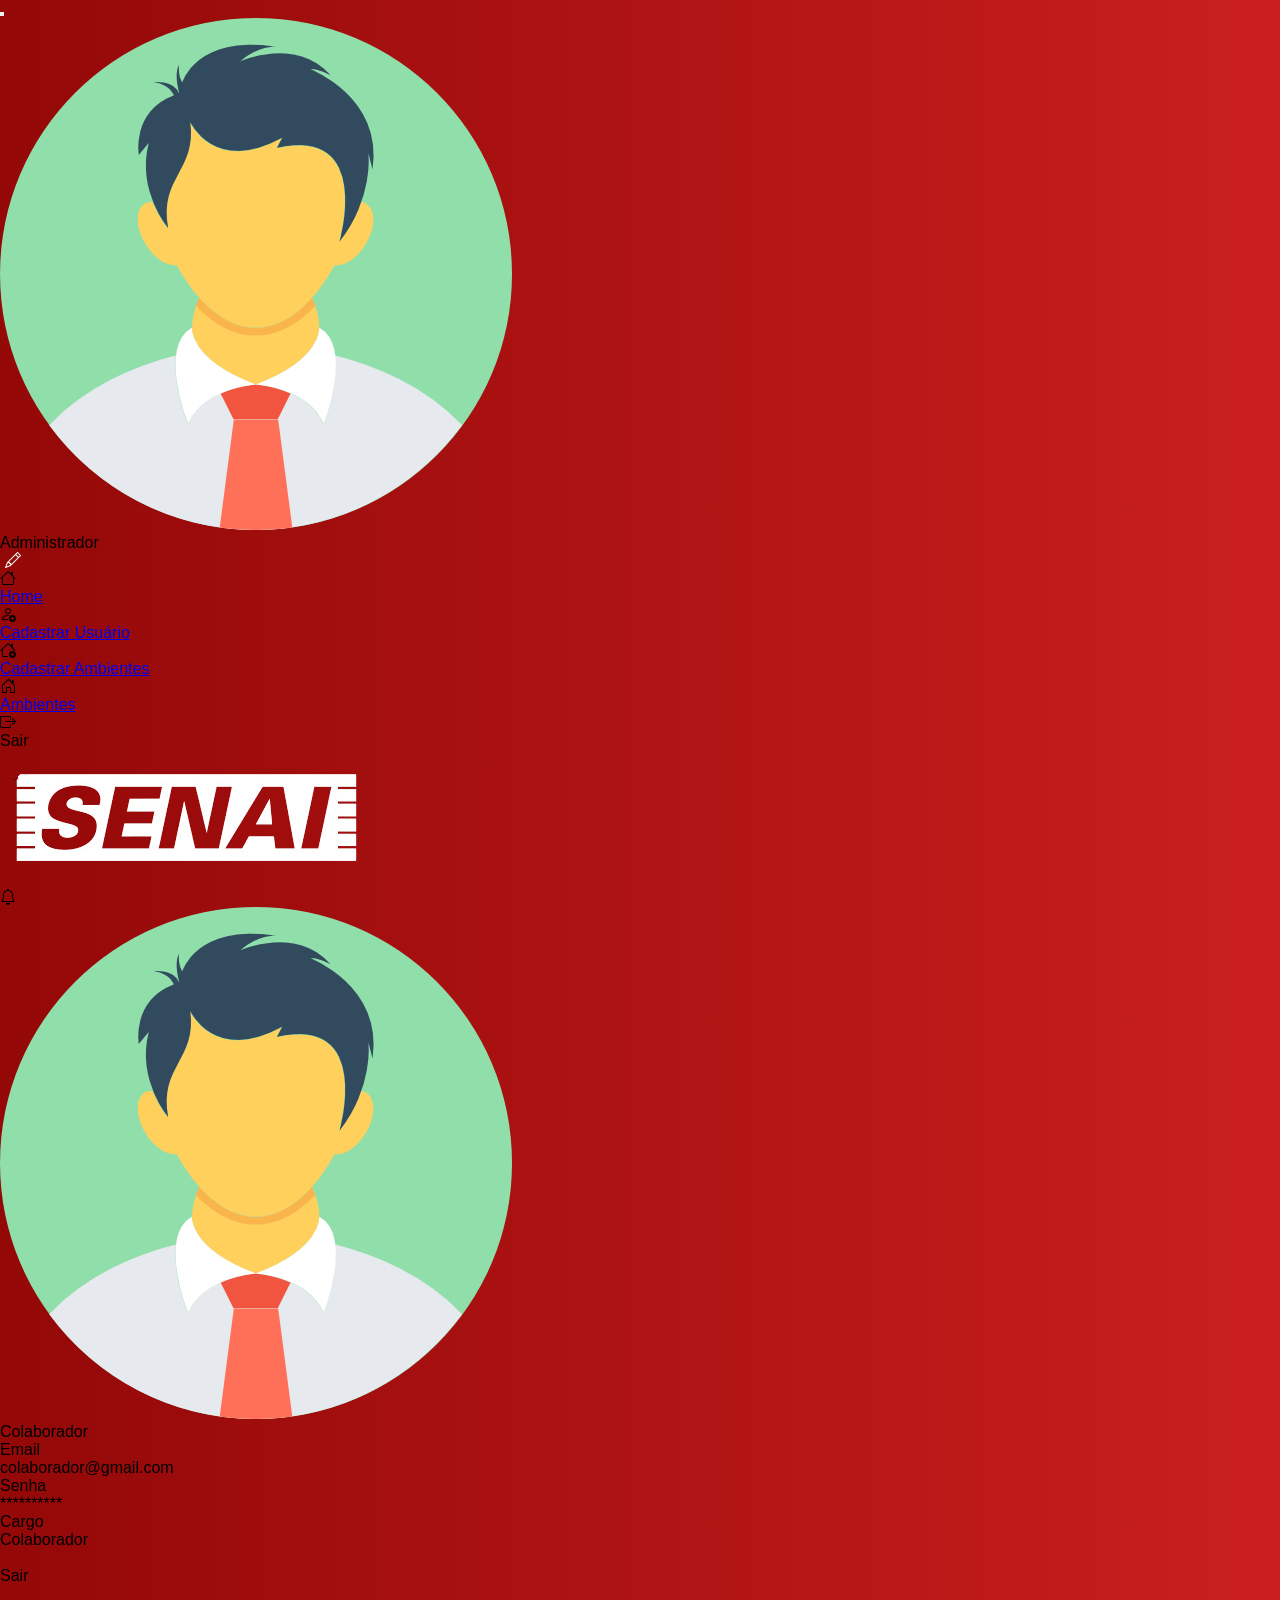
<file: front-end/view/perfil_admin.html>
<!DOCTYPE html>
<html lang="pt-br">
<head>
    <meta charset="UTF-8">
    <meta name="viewport" content="width=device-width, initial-scale=1.0">
    <link rel="stylesheet" href="https://cdn.jsdelivr.net/npm/bootstrap-icons@1.13.1/font/bootstrap-icons.min.css">
    <link rel="stylesheet" href="../css/perfil_admin.css">
    <title>Perfil</title>
</head>
<body>
    <header>
        <div class="menu">
            <button class="hamburguer">
                <div id="barra1" class="barra"></div>
                <div id="barra2" class="barra"></div>
                <div id="barra3" class="barra"></div>
            </button>
            <nav>
                <ul>
                    <div class="perfil" onclick="Perfil()">
                        <img src="../assets/man.png" alt="foto de perfil">
                        <div class="editar">
                            <p>Administrador</p><i class="bi bi-pencil" style="color: #fff; margin-left: 5px;"></i>
                        </div>
                    </div>
                    <div class="itensmenu">

                        <div class="cardmenu">
                            <i class="bi bi-house"></i>
                            <li><a href="home_admin.html">Home</a></li>
                        </div>
                        <div class="cardmenu">
                            <i class="bi bi-person-add"></i>
                            <li><a href="cadastro.html">Cadastrar Usuário</a></li>
                        </div>
                        <div class="cardmenu">
                            <i class="bi bi-house-add"></i>
                            <li><a href="cadastrar_ambientes.html">Cadastrar Ambientes</a></li>
                        </div>
                        <div class="cardmenu">
                            <i class="bi bi-house-door"></i>
                            <li><a href="ambientes.html">Ambientes</a></li>
                        </div>
                    </div>
                    <div class="sair" onclick="Sair()">
                        <i class="bi bi-box-arrow-right"></i>
                        <p>Sair</p>
                    </div>

                </ul>
            </nav>
        </div>
        <div class="logo">
            <img src="../assets/logo_senai.png" alt="logo-senai">
        </div>
        <div class="notificacao">
            <i class="bi bi-bell"></i>
        </div>
    </header>

    <main class="main-colaborador">
        <div class="conteiner-perfil">
            <div class="perfil">
                <img src="../assets/man.png" alt="Foto do colaborador">
                <p>Colaborador</p>
            </div>
        </div>

        <!-- DADOS -->
         <div class="dados">
            <div class="info">
                <p>Email</p>
                <p>colaborador@gmail.com</p>
            </div>
            <div class="info">
                <p>Senha</p>
                <p>**********</p>
            </div>
            <div class="info">
                <p>Cargo</p>
                <p>Colaborador</p>
            </div>

         </div>

        <div class="editar-logout">
            <div class="card" onclick="Sair()">
                <i class="bi bi-box-arrow-in-right" style="color: #940808;"></i>
                <p>Sair</p>
            </div>
            <div class="card" onclick="Editar()">
                <i class="bi bi-person-fill-gear" style="color: #940808;"></i>
                <p>Editar perfil</p>
            </div>
        </div>
    </main>

    <footer></footer>
    <script>
        function Editar(){
            window.location.href = 'editar_colaborador.html';
        }

        function Sair(){
            window.location.href = 'login.html';
            alert("Você saiu da sua conta...")
        }

        // MENU
        const hamburguer = document.querySelector(".hamburguer");
        const nav = document.querySelector("nav");

        hamburguer.addEventListener("click", () => {
            // animação do hambúrguer (vira X)
            hamburguer.classList.toggle("aberto");

            // abre/fecha o menu
            nav.classList.toggle("ativo");
        });

    </script>
</body>
</html>
</file>
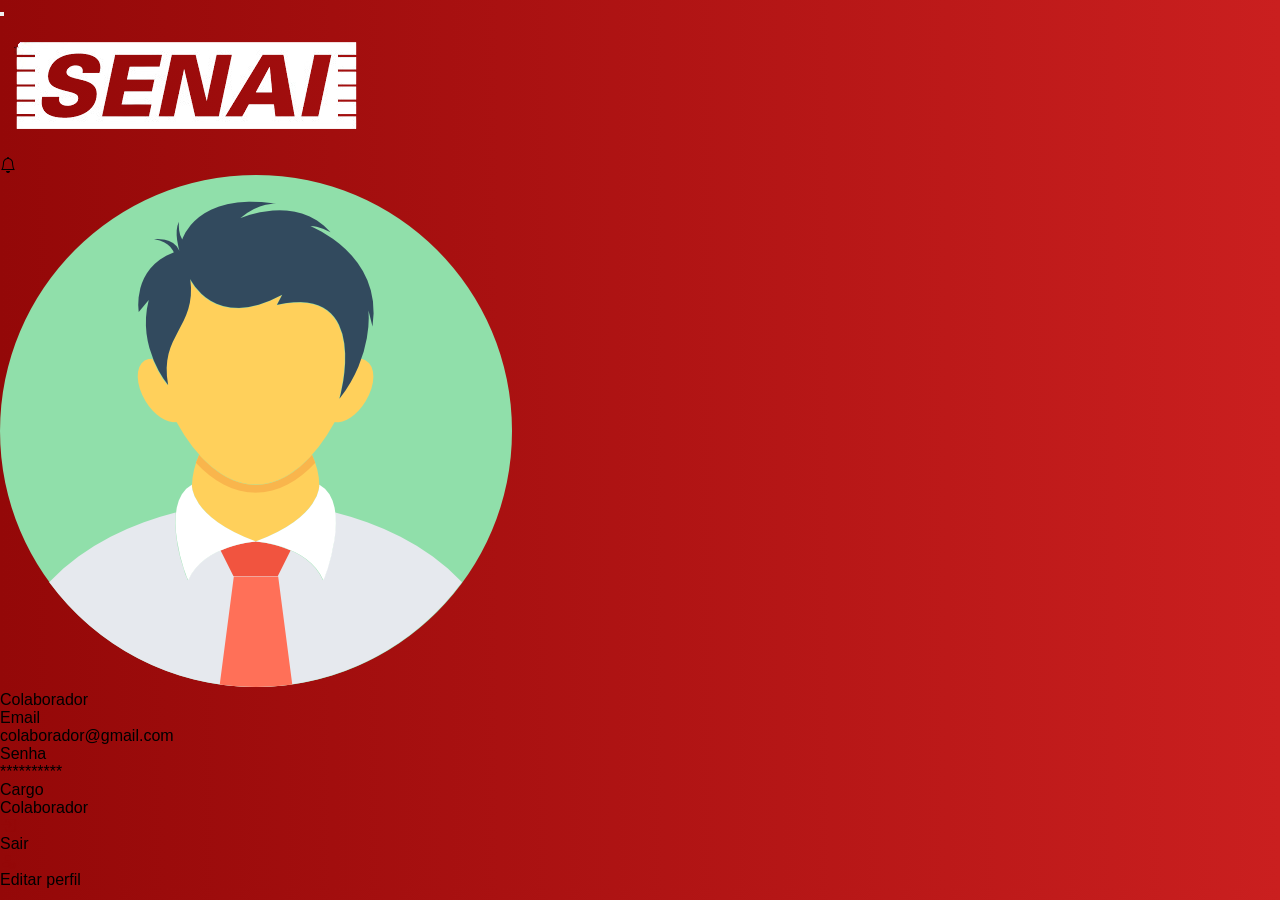
<file: front-end/view/perfil_colaborador.html>
<!DOCTYPE html>
<html lang="pt-br">
<head>
    <meta charset="UTF-8">
    <meta name="viewport" content="width=device-width, initial-scale=1.0">
    <link rel="stylesheet" href="https://cdn.jsdelivr.net/npm/bootstrap-icons@1.13.1/font/bootstrap-icons.min.css">
    <link rel="stylesheet" href="../css/perfil_colaborador.css">
    <title>Perfil</title>
</head>
<body>
    <header class="perfil-colaborador">
        <div class="menu">
            <button class="hamburguer">
                <div id="barra1" class="barra"></div>
                <div id="barra2" class="barra"></div>
                <div id="barra3" class="barra"></div>
            </button>
            <!-- <nav>
                <ul>
                    <div class="perfil">
                        <img src="" alt="foto de perfil">
                        <p>Colaborador</p>
                    </div>
                    <li><a href="estoque.php">Home</a></li>
                    <li><a href="calendario.php">Ambientes</a></li>
                    <li><a href="relatorio.php">Dashboard</a></li>
                    <li><a href="#" id="logout-btn">Sair</a></li>
                </ul>
            </nav> -->
        </div>
        <div class="logo">
            <img src="../assets/logo_senai.png" alt="logo-senai">
        </div>
        <div class="notificacao">
            <i class="bi bi-bell"></i>
        </div>
    </header>

    <main class="main-colaborador">
        <div class="conteiner-perfil">
            <div class="perfil">
                <img src="../assets/man.png" alt="Foto do colaborador">
                <p>Colaborador</p>
            </div>
        </div>

        <!-- DADOS -->
         <div class="dados">
            <div class="info">
                <p>Email</p>
                <p>colaborador@gmail.com</p>
            </div>
            <div class="info">
                <p>Senha</p>
                <p>**********</p>
            </div>
            <div class="info">
                <p>Cargo</p>
                <p>Colaborador</p>
            </div>

         </div>

        <div class="editar-logout">
            <div class="card" onclick="Sair()">
                <i class="bi bi-box-arrow-in-right" style="color: #940808;"></i>
                <p>Sair</p>
            </div>
            <div class="card" onclick="Editar()">
                <i class="bi bi-person-fill-gear" style="color: #940808;"></i>
                <p>Editar perfil</p>
            </div>
        </div>
    </main>

    <footer></footer>
    <script>
        function Editar(){
            window.location.href = 'editar_colaborador.html';
        }

        function Sair(){
            window.location.href = 'login.html';
            alert("Você saiu da sua conta...")
        }

    </script>
</body>
</html>
</file>
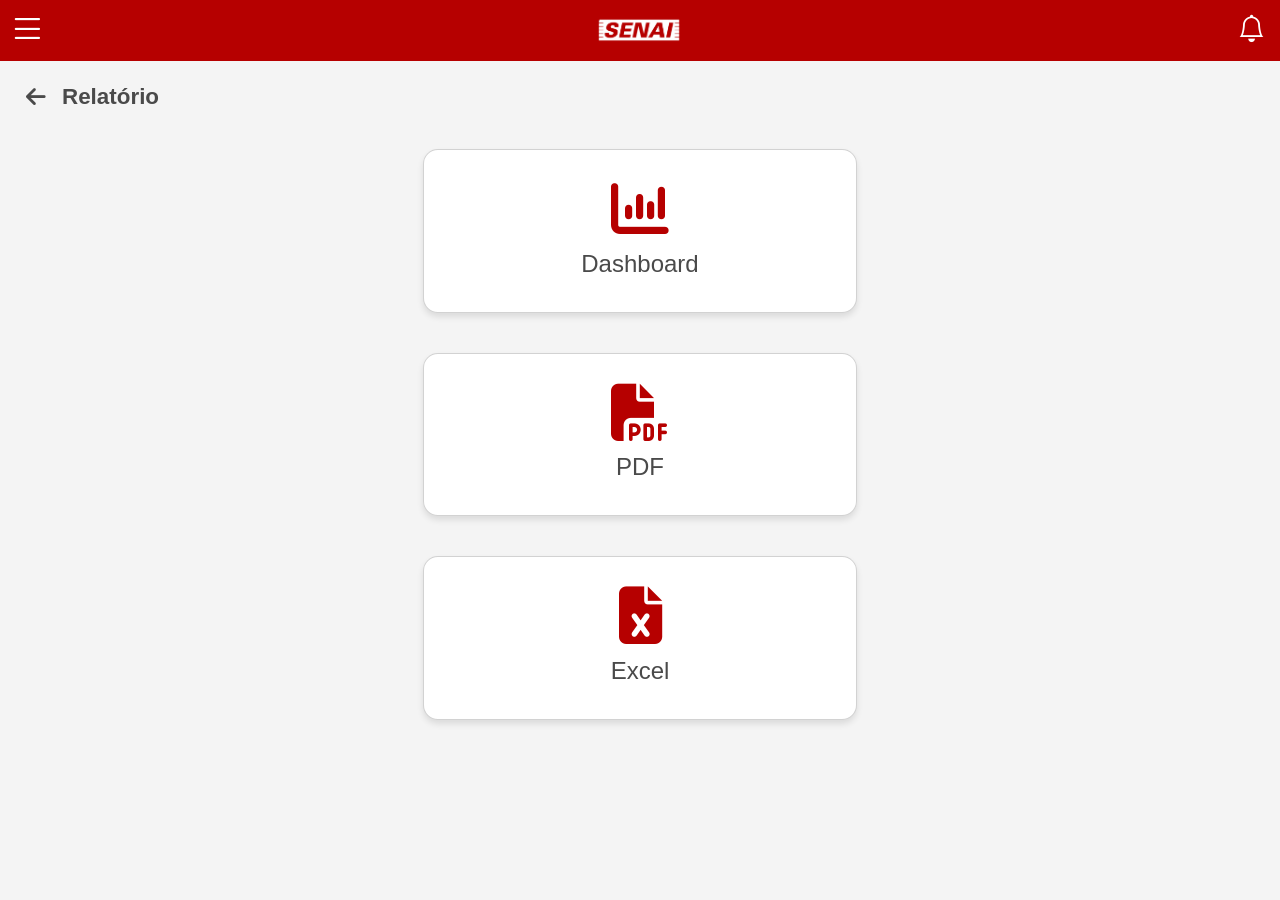
<file: front-end/view/relatorio.html>
<!DOCTYPE html>
<html lang="pt-br">
<head>
    <meta charset="UTF-8">
    <meta name="viewport" content="width=device-width, initial-scale=1.0">
    <link rel="stylesheet" href="https://cdn.jsdelivr.net/npm/bootstrap-icons@1.13.1/font/bootstrap-icons.min.css">
    <link href="https://cdn.jsdelivr.net/npm/bootstrap@5.3.8/dist/css/bootstrap.min.css" rel="stylesheet" integrity="sha384-sRIl4kxILFvY47J16cr9ZwB07vP4J8+LH7qKQnuqkuIAvNWLzeN8tE5YBujZqJLB" crossorigin="anonymous">
    <link rel="stylesheet" href="https://cdnjs.cloudflare.com/ajax/libs/font-awesome/6.4.0/css/all.min.css">
    <link rel="stylesheet" href="../css/relatorio.css?v=2">
    <title>Relatório</title>
</head>
<body>
    <header>
        <div class="header-colaborador">
        <div class="menu">
            <button class="hamburguer">
                <i class="bi bi-list"></i>
            </button>
        </div>
        <div class="logo">
            <img src="../assets/logo_senai.png" alt="logo-senai">
        </div>
        <div class="notificacao">
            <i class="bi bi-bell"></i>
        </div>
    </div>
    </header>
    <main class="conteudo-relatorio">
        <div class="cabecalho-relatorio">
            <!-- seta voltar -->
            <button class="btn-voltar">
                <i class="fa-solid fa-arrow-left"></i>
            </button>
            <h1>Relatório</h1>
        </div>
    
        
    
        <div class="cards-export">
            <a href="dashboard.html" class="card dashboard">
                <i class="fa-solid fa-chart-column"></i>
                <span>Dashboard</span>
            </a>
        
            <a href="relatorio_pdf.html" class="card pdf">
                <i class="fa-solid fa-file-pdf"></i>
                <span>PDF</span>
            </a>
        
            <a href="relatorio_excel.html" class="card excel">
                <i class="fa-solid fa-file-excel" style="color: #B60000;"></i>
                <span>Excel</span>
            </a>
        
        </div>
        
    </main>
    
    
</body>
</html>
</file>
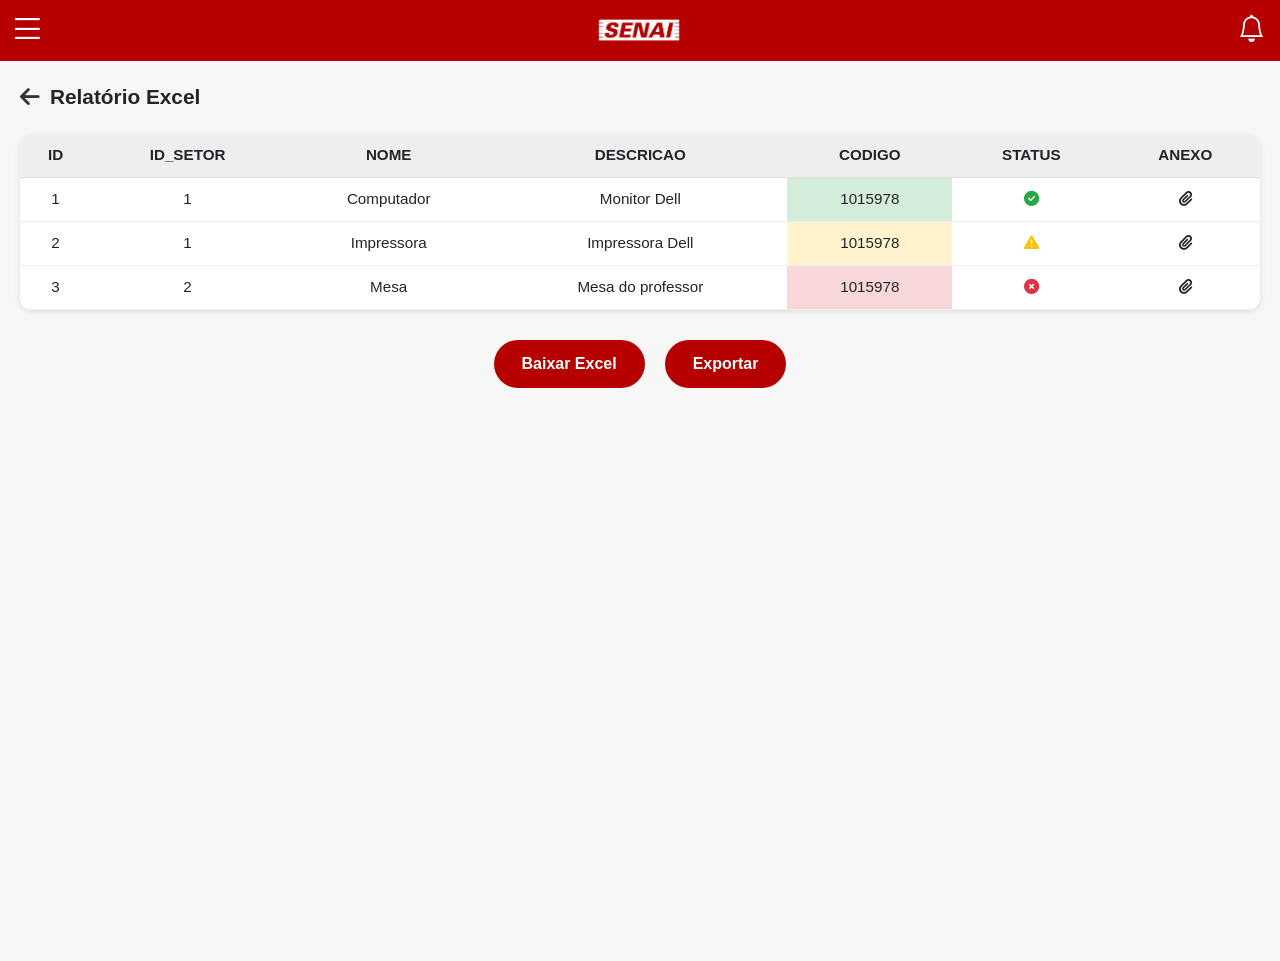
<file: front-end/view/relatorio_excel.html>
<!DOCTYPE html>
<html lang="pt-br">
<head>
    <meta charset="UTF-8">
    <meta name="viewport" content="width=device-width, initial-scale=1.0">
    <link rel="stylesheet" href="https://cdn.jsdelivr.net/npm/bootstrap-icons@1.13.1/font/bootstrap-icons.min.css">
    <link href="https://cdn.jsdelivr.net/npm/bootstrap@5.3.8/dist/css/bootstrap.min.css" rel="stylesheet" integrity="sha384-sRIl4kxILFvY47J16cr9ZwB07vP4J8+LH7qKQnuqkuIAvNWLzeN8tE5YBujZqJLB" crossorigin="anonymous">
    <link rel="stylesheet" href="https://cdnjs.cloudflare.com/ajax/libs/font-awesome/6.4.0/css/all.min.css">
    <link rel="stylesheet" href="../css/relatorio.css">
    <link rel="stylesheet" href="../css/relatorio_excel.css">
    <title>Relatório</title>
</head>
<body>
    <header>
        <div class="header-colaborador">
        <div class="menu">
            <button class="hamburguer">
                <i class="bi bi-list"></i>
            </button>
        </div>
        <div class="logo">
            <img src="../assets/logo_senai.png" alt="logo-senai">
        </div>
        <div class="notificacao">
            <i class="bi bi-bell"></i>
        </div>
    </div>
    </header>
    <main class="conteudo-relatorio">

        <div class="titulo-relatorio">
            <a href="relatorio.html" class="voltar"><i class="fa-solid fa-arrow-left"></i></a>
            <h1>Relatório Excel</h1>
        </div>
    
        <div class="table-container">
            <table>
                <thead>
                    <tr>
                        <th>ID</th>
                        <th>ID_SETOR</th>
                        <th>NOME</th>
                        <th>DESCRICAO</th>
                        <th>CODIGO</th>
                        <th>STATUS</th>
                        <th>ANEXO</th>
                    </tr>
                </thead>
                <tbody>
                    <tr>
                        <td>1</td><td>1</td><td>Computador</td><td>Monitor Dell</td>
                        <td class="ok">1015978</td>
                        <td><i class="fa-solid fa-circle-check verde"></i></td>
                        <td><i class="fa-solid fa-paperclip"></i></td>
                    </tr>
                    <tr>
                        <td>2</td><td>1</td><td>Impressora</td><td>Impressora Dell</td>
                        <td class="aviso">1015978</td>
                        <td><i class="fa-solid fa-triangle-exclamation amarelo"></i></td>
                        <td><i class="fa-solid fa-paperclip"></i></td>
                    </tr>
                    <tr>
                        <td>3</td><td>2</td><td>Mesa</td><td>Mesa do professor</td>
                        <td class="erro">1015978</td>
                        <td><i class="fa-solid fa-circle-xmark vermelho"></i></td>
                        <td><i class="fa-solid fa-paperclip"></i></td>
                    </tr>
                </tbody>
            </table>
        </div>
    
        <div class="botoes-relatorio">
            <button id="btn-baixar">Baixar Excel</button>      
            <button class="btn-exportar">Exportar</button>
        </div>
    
    </main>
    
    
    <script>
        document.getElementById('btn-baixar').addEventListener('click', function() {
            let table = document.querySelector('table');
            let rows = table.querySelectorAll('tr');
            let csvContent = '';
        
            rows.forEach(row => {
                let cols = row.querySelectorAll('th, td');
                let rowData = [];
                cols.forEach(col => {
                    // Detecta Status
                    if (col.querySelector('.fa-circle-check')) rowData.push('Ativo');
                    else if (col.querySelector('.fa-triangle-exclamation')) rowData.push('Atencao');
                    else if (col.querySelector('.fa-circle-xmark')) rowData.push('Inativo');
                    // Detecta Anexo
                    else if (col.querySelector('.fa-paperclip')) rowData.push('Sim');
                    else rowData.push(col.innerText.trim());
                });
                csvContent += rowData.join(';') + '\n';
            });
        
            // Cria um blob CSV
            let blob = new Blob([csvContent], { type: 'text/csv;charset=utf-8;' });
            let link = document.createElement("a");
            link.href = URL.createObjectURL(blob);
        
            // Pega data/hora atual e formata YYYYMMDD_HHMMSS
            let now = new Date();
            let pad = (n) => n.toString().padStart(2, '0');
            let dateStr = now.getFullYear() +
                          pad(now.getMonth()+1) +
                          pad(now.getDate()) + '_' +
                          pad(now.getHours()) +
                          pad(now.getMinutes()) +
                          pad(now.getSeconds());
        
            link.download = `relatorio_${dateStr}.csv`; // nome com data/hora
            link.click();
        });
        </script>        
    
</body>
</html>
</file>
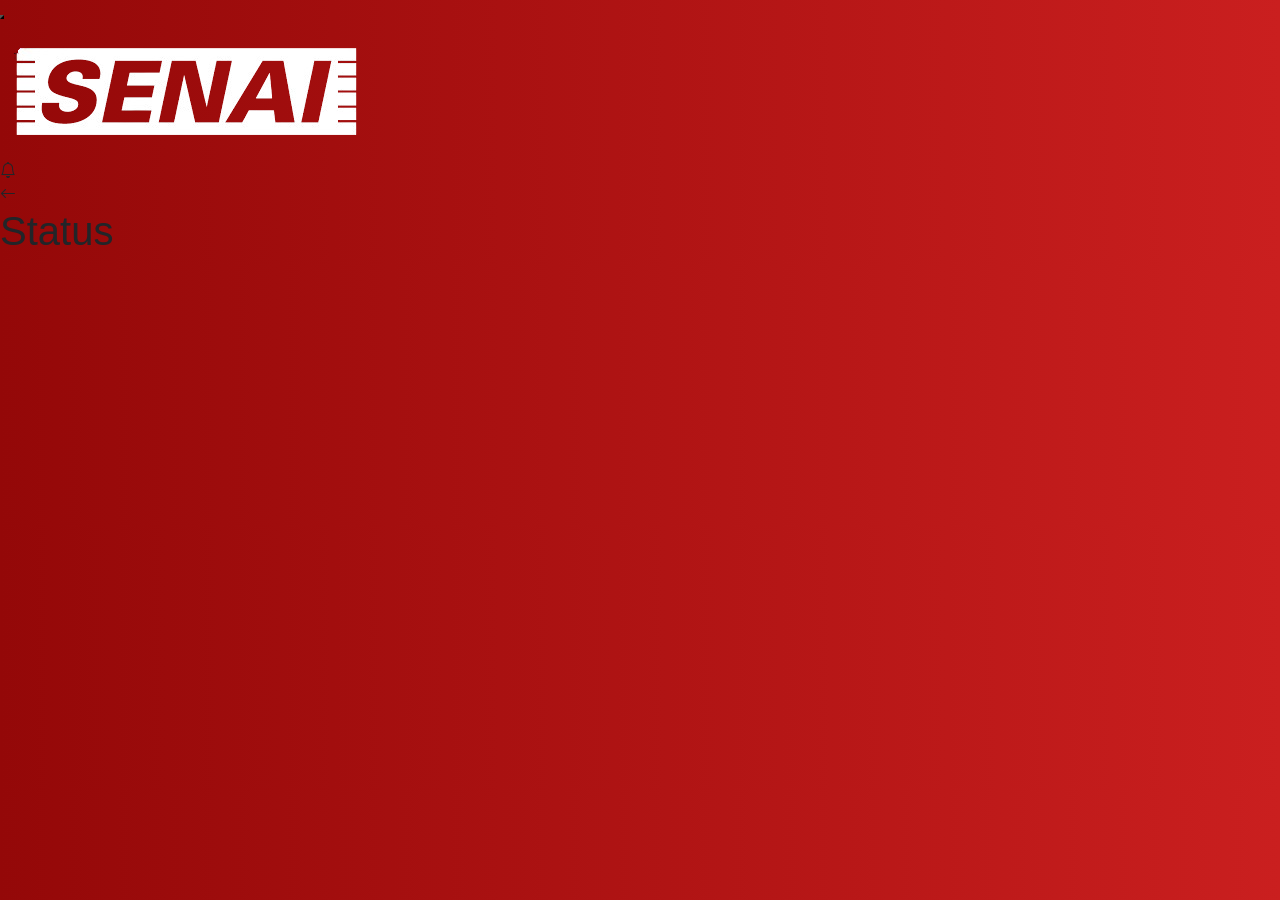
<file: front-end/view/status.html>
<!DOCTYPE html>
<html lang="pt-br">
<head>
    <meta charset="UTF-8">
    <meta name="viewport" content="width=device-width, initial-scale=1.0">
    <link rel="stylesheet" href="https://cdn.jsdelivr.net/npm/bootstrap-icons@1.13.1/font/bootstrap-icons.min.css">
    <link href="https://cdn.jsdelivr.net/npm/bootstrap@5.3.8/dist/css/bootstrap.min.css" rel="stylesheet"
        integrity="sha384-sRIl4kxILFvY47J16cr9ZwB07vP4J8+LH7qKQnuqkuIAvNWLzeN8tE5YBujZqJLB" crossorigin="anonymous">
    <link rel="stylesheet" href="../css/status.css">
    <title>Status</title>
</head>
<body>
     <header>
        <div class="menu">
            <button class="hamburguer">
                <div id="barra1" class="barra"></div>
                <div id="barra2" class="barra"></div>
                <div id="barra3" class="barra"></div>
            </button>
            <!-- <nav>
                <ul>
                    <div class="perfil">
                        <img src="" alt="foto de perfil">
                        <p>Colaborador</p>
                    </div>
                    <li><a href="estoque.php">Home</a></li>
                    <li><a href="calendario.php">Ambientes</a></li>
                    <li><a href="relatorio.php">Dashboard</a></li>
                    <li><a href="#" id="logout-btn">Sair</a></li>
                </ul>
            </nav> -->
        </div>
        <div class="logo">
            <img src="../assets/logo_senai.png" alt="logo-senai">
        </div>
        <div class="notificacao">
            <i class="bi bi-bell"></i>
        </div>
    </header>

    <main>
        <div class="escrita">
            <i class="bi bi-arrow-left" onclick="Voltar()"></i>
            <h1>Status</h1>
        </div>
    </main>

    <script>
        function Voltar(){
            window.location.href = 'ambientes.html'
        }
    </script>
</body>
</html>
</file>
<file: front-end/css/style.css>
* {
    margin: 0;
    padding: 0;
    font-family: Arial, Helvetica, sans-serif;
}

body {
    width: 100%;
    height: 100%;
    background: linear-gradient(to right, #940808, #ca1f1f);

}

main{
    width: 100%;
    height: 100vh;
    display: flex;
    justify-content: center;
    align-items: center;
}


@media screen and (max-width: 468px) {
    body{
          width: 100%;
        height: 100%;
        overflow-y: hidden;
    }
    main {
        width: 100%;
        height: 100vh;
        display: flex;
        justify-content: center;
        align-items: center;
        flex-direction: column;
    }

    .logosenai {
        width: 80%;
        height: 500px;
        display: flex;
        justify-content: center;
        align-items: center;
        flex-direction: column;
    }

    .logosenai img {
        width: 250px;
        height: 100px;
        margin: 0;
    }

    .logosenai h1 {
        margin-bottom: 50px;
        color: #ffffff;
        font-size: 15px;
        font-family: 'Courier New', Courier, monospace;
    }

    .formulariologin {
        /* margin-top: 210px; */
        width: 100%;
        height: 220px;
        background-color: #FFFBFB;
        border-top-right-radius: 20px;
        border-top-left-radius: 20px;
        display: flex;
        justify-content: center;
        align-items: center;
        flex-direction: column;
        box-shadow: none;
        border-bottom-left-radius: none;
        border-bottom-right-radius: none;
    }

    .formulariologin form {
        display: grid;
        grid-template-rows: auto auto;
        gap: 15px;
    }

    .input-container {
        display: flex;
        align-items: center;
        border-radius: 20px;
        padding: 8px;
        width: 300px;
        margin-bottom: 10px;
        background: #F4F1F1;
    }

    .input-container i {
        margin-right: 8px;
    }

    .input-container input {
        border: none;
        outline: none;
        flex: 1;
        font-size: 16px;
        background-color: #F4F1F1;
    }

    .esqueci-senha {
        width: 100%;
        height: auto;
        display: flex;
        justify-content: end;
        align-items: end;
    }

    .esqueci-senha a {
        font-size: 10px;
        color: #414141;
    }

    /* .button {
        margin-top: 15px;
    } */

    .button button {
        width: 300px;
        height: 30px;
        border-radius: 20px;
        background-color: #940808;
        border: 0;
        color: #ffffff;
        font-size: 15px;
        animation: 0.3s ease-in-out;
    }

    .escritad{
        display: none;
    }
    .titled{
        display: none;
    }

}
</file>
<file: front-end/css/ambientes.css>
* {
  margin: 0;
  padding: 0;
  font-family: Arial, Helvetica, sans-serif;
}

body {
  width: 100%;
  height: 100%;
  background: linear-gradient(to right, #940808, #ca1f1f);
  overflow-y: hidden;
}

@media screen and (max-width: 468px) {

  header {
    width: 100%;
    height: 100px;
    /* background-color: #940808;  */
    display: flex;
    justify-content: space-between;
    align-items: center;
    padding: 0 15px;
    position: relative;
  }

  /* MENU HAMBÚRGUER */
  .hamburguer {
    width: 25px;
    height: 20px;
    display: flex;
    flex-direction: column;
    justify-content: space-between;
    background: none;
    border: none;
    cursor: pointer;
    padding: 0;
  }

  .barra {
    width: 100%;
    height: 4px;
    background-color: #fff;
    border-radius: 2px;
    transition: 0.3s ease;
  }

  /* LOGO CENTRALIZADA */
  .logo {
    position: absolute;
    left: 50%;
    transform: translateX(-50%);
  }

  .logo img {
    height: 40px;
  }

  /* SINO NOTIFICAÇÃO */
  .notificacao i {
    font-size: 22px;
    color: #fff;
    cursor: pointer;
    margin-right: 25px;
  }

  /* ANIMAÇÃO DO HAMBÚRGUER VIRANDO "X" */
  .hamburguer.aberto #barra1 {
    transform: rotate(45deg) translate(5px, 5px);
  }

  .hamburguer.aberto #barra2 {
    opacity: 0;
  }

  .hamburguer.aberto #barra3 {
    transform: rotate(-45deg) translate(7px, -6px);
  }
  nav {
        position: absolute;
        top: 100px;
        /* logo abaixo do header */
        left: 0;
        width: 250px;
        height: 100vh;
        background: linear-gradient(to right, #940808, #a71919);
        /* background-color: #ca1f1f; */
        transform: translateX(-100%);
        transition: transform 0.3s ease;
    }

    nav.ativo {
        transform: translatey(0);
    }

    nav ul {
        list-style: none;
        padding: 20px;
    }

    nav ul li {
        margin: 15px 0;
    }

    nav ul li a {
        color: #fff;
        text-decoration: none;
    }
    .perfil{
        width: 100%;
        height: 50px;
        display: flex;
        justify-content: center;
        align-items: center;
        flex-direction: column;
        margin-top: 10px;
    }
    .perfil img{
        width: 60px;
        height: 60px;
    }
    .editar{
        width: 100%;
        display: flex;
        justify-content: center;
        align-items: center;
    }
    .editar p{
        color: #fff;
        font-size: 17px;
    }

    .itensmenu{
        width: 100%;
        height: auto;
        display: flex;
        justify-content: center;
        align-items: start;
        flex-direction: column;
        margin-top: 50px;
    }
    .cardmenu{
        display: flex;
        justify-content: center;
        align-items: center;
    }
    .cardmenu i{
        margin: 10px;
        color: #fff;
        font-size: 30px;
    }
    .sair{
        width: 100%;
        display: flex;
        justify-content: start;
        align-items: start;
        padding: 10px;
        margin-top: 90%;
        color: #fff;
    }
    .sair p{
        margin-left: 10px;
        font-size: 17px;
    }
    .sair i{
        font-size: 20px;
    }

  /* MAIN */
  main {
    width: 100%;
    height: 100vh;
    /* display: flex;
        justify-content: center;
        align-items: center;
        flex-direction: column; */
    background-color: #F8F8F8;
    border-top-left-radius: 20px;
    border-top-right-radius: 20px;
    /* padding: 1.3em; */
  }


  /* AMBIENTES */

  .escrita {
    width: 50%;
    height: 80px;
    display: flex;
    justify-content: space-evenly;
    align-items: center;
  }

  .escrita h1 {
    font-size: 20px;
    padding: 5px 0px;
  }

  .escrita i {
    font-size: 30px;
    margin-left: 10px;
  }

  #barra {
    width: 280px;
    height: 40px;
  }

  .d-flex {
    width: 100%;
    display: flex;
    justify-content: center;
    align-items: center;
    /* margin-top: 5%; */
  }

  .d-flex input {
    /* color: #dfdfdf; */
    font-size: 12px;
  }

  .ambientes-card {
    width: 100%;
    height: 450px; /* altura máxima do container */
    display: flex;
    flex-direction: column;
    align-items: center;
    margin-top: 3%;
    overflow-y: auto; /* ativa scroll vertical */
    padding-right: 5px; /* espaço para a barra de rolagem não encostar */
  }

  .ambientes-card .conteiners {
    width: 88%;
    height: 80px;
    border-radius: 10px;
    box-shadow: 4px 4px 6px #e8e8e8;
    margin: 10px 0;
    display: flex;
    align-items: center;
    padding: 0 15px;
    gap: 25px;
     flex-shrink: 0;
    /* espaço entre o ícone e o texto */
  }

  .ambientes-card .conteiners i {
    font-size: 45px;
    color: #940808;
  }

  .ambientes-card .conteiners .texto {
    display: flex;
    flex-direction: column;
    justify-content: center;
  }

  .ambientes-card .conteiners .texto p:first-child {
    font-weight: bold;
    /* opcional: deixa o nome em negrito */
    margin: 0;
  }

  .ambientes-card .conteiners .texto p:last-child {
    margin: 0;
    font-size: 14px;
    color: #555;
  }


}
</file>
<file: front-end/css/cadastrar_ambientes.css>
* {
  margin: 0;
  padding: 0;
  font-family: Arial, Helvetica, sans-serif;
  box-sizing: border-box; /* Adiciona box-sizing para facilitar o layout */
}

body {
  width: 100%;
  /* Altura mínima para garantir que o gradiente cubra a tela */
  min-height: 100vh; 
  background: linear-gradient(to right, #940808, #ca1f1f);
  /* Remove 'height: 100%' e usa 'min-height: 100vh' para melhor compatibilidade */
  overflow-x: hidden; /* Evita barra de rolagem lateral indesejada */
}

@media screen and (max-width: 468px) {
    body{
        overflow: hidden;
    }
  /* HEADER */
  header {
      width: 100%;
      height: 110px;
      display: flex;
      justify-content: space-between;
      align-items: center;
      padding: 0 15px;
      position: relative;
  }

  /* MENU HAMBÚRGUER */
  .hamburguer {
      width: 25px;
      height: 20px;
      display: flex;
      flex-direction: column;
      justify-content: space-between;
      background: none;
      border: none;
      cursor: pointer;
      padding: 0;
      z-index: 100; /* Garante que o botão fique acima da navegação */
  }

  .barra {
      width: 100%;
      height: 4px;
      background-color: #fff;
      border-radius: 2px;
      transition: 0.3s ease;
  }

  /* LOGO CENTRALIZADA */
  .logo {
      position: absolute;
      left: 50%;
      transform: translateX(-50%);
  }

  .logo img {
      height: 40px;
  }

  /* SINO NOTIFICAÇÃO */
  .notificacao i {
      font-size: 22px;
      color: #fff;
      cursor: pointer;
      /* Reduz a margem para ficar mais balanceado */
      margin-right: 0; 
  }

  /* ANIMAÇÃO DO HAMBÚRGUER VIRANDO "X" */
  .hamburguer.aberto #barra1 {
      transform: rotate(45deg) translate(5px, 5px);
  }

  .hamburguer.aberto #barra2 {
      opacity: 0;
  }

  .hamburguer.aberto #barra3 {
      /* Ajustei um pouco a translação para o "X" ficar mais centralizado */
      transform: rotate(-45deg) translate(5px, -5px); 
  }
  
  /* NAVEGAÇÃO (MENU LATERAL) */
  nav {
      position: fixed; /* Usa fixed para cobrir toda a viewport */
      top: 0; /* Começa no topo */
      left: 0;
      width: 250px;
      height: 100vh;
      background: linear-gradient(to bottom, #940808, #a71919); /* Gradiente vertical para consistência */
      transform: translateX(-100%);
      transition: transform 0.3s ease;
      z-index: 90; /* Abaixo do botão hamburguer */
      padding-top: 100px; /* Adiciona padding para evitar que o conteúdo fique atrás do header */
      /* overflow-y: auto; Adiciona scroll se o menu for muito grande */
  }

  nav.ativo {
      transform: translateX(0);
  }

  nav ul {
      list-style: none;
      padding: 0; /* Remove padding desnecessário */
      margin: 0;
  }

  nav ul li {
      /* Remove margin em li e usa padding/margin no cardmenu */
      margin: 0;
  }

  nav ul li a {
      color: #fff;
      text-decoration: none;
      display: block; /* Garante que o link ocupe todo o espaço */
      padding: 10px 0;
  }
  
  /* PERFIL E ITENS DO MENU */
  .perfil {
      width: 100%;
      height: auto; /* Altura flexível */
      display: flex;
      justify-content: center;
      align-items: center;
      flex-direction: column;
      margin-bottom: 20px; /* Usa margin-bottom para espaçamento */
      margin-top: 10px;
      cursor: pointer;
  }
  .perfil img {
      width: 60px;
      height: 60px;
      border-radius: 50%; /* Se for foto, use border-radius */
  }
  .editar {
      width: 100%;
      display: flex;
      justify-content: center;
      align-items: center;
      margin-top: 5px;
  }
  .editar p {
      color: #fff;
      font-size: 17px;
      margin: 0; /* Remove margin padrão do p */
  }

  .itensmenu {
      width: 100%;
      height: auto;
      display: flex;
      justify-content: flex-start; /* Alinha os itens à esquerda */
      align-items: flex-start;
      flex-direction: column;
      margin-top: 30px; /* Reduzi um pouco a margem */
  }
  .cardmenu {
      display: flex;
      align-items: center;
      padding: 5px 20px; /* Adiciona padding para área de clique */
      width: 100%;
      cursor: pointer;
  }
  .cardmenu i {
      margin: 10px 10px 10px 0; /* Ajusta margem para separação do texto */
      color: #fff;
      font-size: 24px; /* Tamanho mais padrão para ícones */
  }
  .cardmenu li {
      margin: 0;
  }
  
  /* SAIR */
  .sair {
      width: 100%;
      display: flex;
      justify-content: flex-start; /* Alinha à esquerda */
      align-items: center; /* Centraliza verticalmente */
      padding: 10px 20px;
      color: #fff;
      cursor: pointer;
      /* Usa margin-top em % para garantir que fique no final da tela */
      margin-top: 50%; 
  }
  .sair p {
      margin-left: 10px;
      font-size: 17px;
      margin: 0;
  }
  .sair i {
      font-size: 20px;
      margin-right: 10px;
  }

  /* MAIN CONTENT */
  main {
      width: 100%;
      /* Altura mínima para cobrir o conteúdo */
      min-height: calc(100vh - 80px); 
      background-color: #F8F8F8;
      border-top-left-radius: 20px;
      border-top-right-radius: 20px;
      /* Garante que o conteúdo comece abaixo do header */
      position: relative; 
      top: -20px; /* Move para cima para cobrir o gradiente do body */
      padding: 20px 0; /* Adiciona padding vertical para o conteúdo não colar nas bordas */
      overflow-y: auto; /* Permite scroll se o conteúdo for longo */
      overflow-x: hidden;
  }

  /* TÍTULO E BOTÃO VOLTAR */
  .escrita {
    width: 100%;
    height: 50px;
    display: flex;
    justify-content: start;
    align-items: center;
    padding: 30px 0px 10px 20px;
  }

  .escrita h1 {
    font-size: 22px;
    padding: 5px 15px 0px;
  }

  .escrita i {
    font-size: 30px;
  }
  
  /* CORPO DO FORMULÁRIO */
  .conteiner {
      width: 100%;
      height: auto;
      display: flex;
      justify-content: center;
      align-items: center;
      flex-direction: column;
      padding: 0 15px; /* Adiciona padding lateral para não colar nas bordas */
  }
  
  .register-form {
      display: flex; 
      flex-direction: column; /* Organiza os itens em coluna */
      width: 100%; /* Ocupa a largura total do container */
      max-width: 400px; /* Limite máximo para tablets */
      height: 400px;
      margin-top: 30px;
      padding: 0 20px 0 20px;
      background-color: #fff;
      border-radius: 15px; /* Reduzi um pouco o border-radius */
      box-shadow: 0 4px 8px rgba(0, 0, 0, 0.1); /* Sombra suave para destacar */
  }
  
  .form-group label {
    margin: 10px;
      font-size: 1.2rem; /* Tamanho mais legível */
      font-weight: 580; /* Aumenta a espessura da fonte */
      display: block; /* Garante que a label ocupe a linha toda */
      font-family: Arial, Helvetica, sans-serif; /* Consistência */
  }
  .form-group input,
  .form-group select { /* Aplica o estilo também ao select */
      width: 100%;
      padding: 15px;
      border: 1px solid #ccc;
      border-radius: 10px;
      box-sizing: border-box; /* Essencial para que o padding não aumente a largura */
  }

  .btn {
      width: 100%;
      max-width: 300px;
      height: 35px; /* Aumenta a altura para facilitar o toque */
      background-color: #940808;
      color: #fff;
      border: none; /* Remove a borda padrão do botão */
      border-radius: 25px; /* Mais arredondado */
      font-size: 18px;
      margin: 15px auto 0; /* Centraliza e ajusta a margem */
  }
  
}
</file>
<file: front-end/css/relatorio.css>
/* =========  GERAL DA PÁGINA DE RELATÓRIO ========= */
body {
    background: #f4f4f4; /* tom cinza claro do layout */
    font-family: 'Segoe UI', Roboto, sans-serif;
  }
  
  /* ====== CABEÇALHO SUPERIOR ====== */
  header {
    background: #b60000; /* vermelho do topo SENAI */
    padding: 10px 15px;
  }
  
  .header-colaborador {
    display: flex;
    justify-content: space-between;
    align-items: center;
  }
  
  .logo img {
    height: 32px;
  }
  
  .notificacao i {
    color: white;
    font-size: 1.7rem;
  }

  /* ========= CONTEÚDO RELATÓRIO ========= */
  .conteudo-relatorio {
    padding: 20px;
  }
  
  /* título + seta voltar */
  .cabecalho-relatorio {
    display: flex;
    align-items: center;
    margin-bottom: 25px;
  }
  
  .btn-voltar {
    background: none;
    border: none;
    color: #4a4a4a;
    font-size: 1.3rem;
    margin-right: 10px;
    cursor: pointer;
  }
  
  .cabecalho-relatorio h1 {
    font-size: 1.4rem;
    font-weight: 600;
    color: #4a4a4a;
    margin: 0;
  }
  
  /* ========= FILTROS ========= */
  .filtros {
    display: flex;
    align-items: center;
    gap: 12px;
    margin-bottom: 30px;
  }
  
  .icone-filtro {
    font-size: 1.4rem;
    color: #7a7a7a;
  }
  
  /* estilo dos selects como “pílulas” */
  .filtros select {
    background: #b60000;
    color: #fff;
    border: none;
    border-radius: 20px;
    padding: 6px 14px;
    font-size: 0.9rem;
    cursor: pointer;
    appearance: none;           /* remove seta padrão */
    -webkit-appearance: none;
    -moz-appearance: none;
    background-image: url("data:image/svg+xml;charset=US-ASCII,<svg xmlns='http://www.w3.org/2000/svg' width='10' height='5'><polygon points='0,0 10,0 5,5' fill='white'/></svg>");
    background-repeat: no-repeat;
    background-position: right 10px center;
    background-size: 10px 5px;
  }
  
  .filtros select:focus {
    outline: none;
  }
  
  /* ========= CARDS DE EXPORTAÇÃO ========= */
  .cards-export {
    display: flex;
    flex-direction: column  ;
    justify-content: center;
    align-items: center;
    gap: 20px;
  }
  
  .cards-export .card {
    background: #fff;
    border-radius: 15px;
    box-shadow: 0 4px 6px rgba(0,0,0,0.1);
    text-align: center;
    padding: 30px 0;
    cursor: pointer;
    transition: transform 0.2s ease, box-shadow 0.2s ease;
  }
  
  .cards-export .card:hover {
    transform: translateY(-3px);
    box-shadow: 0 6px 12px rgba(0,0,0,0.15);
  }
  
  .cards-export .card i {
    display: block;
    font-size: 2.4rem;
    color: #b60000;
    margin-bottom: 10px;
  }
  
  .cards-export .card span {
    font-size: 1.5rem;
    font-weight: 500;
    color: #4a4a4a;
  }
  
  /* Ícones com cores específicas (opcional) */
  .cards-export .card.excel i { color: #2e7d32; }
  .cards-export .card.csv i   { color: #d32f2f; }
  
  .btn-voltar i,
.icone-filtro {
  font-size: 1.4rem;  /* tamanho da seta e do funil */
}

.cards-export .card i {
  font-size: 3.6rem;  /* ícones grandes nos cards */
  margin-bottom: 8px;
  color: #b60000;     /* vermelho SENAI */
}
.cards-export a {
    text-decoration: none;      /* remove sublinhado */
    color: inherit;             /* usa a cor original do texto/ícone */
    display: flex;              /* mantém layout de card */
    justify-content: center;
    align-items: center;
    flex-direction: column;
    width: 35%;               /* ajuste para o tamanho do card */
    height: 100%;
    background: #fff;
    border-radius: 12px;
    box-shadow: 4px 4px 6px #cfcfcf;
    margin: 10px;
    transition: transform .3s ease;
}

.cards-export a:hover {
    transform: scale(1.05);
}


.hamburguer {
    width: 25px;
    height: 20px;
    display: flex;
    align-items: center;
    justify-content: center;
    background: none;
    border: none;
    cursor: pointer;
    padding: 0;
  }

  .hamburguer i{
    color: white;
    font-size: 2.3rem;
    transition: transform .2s linear;
  }

  .hamburguer i:hover{
    transform: scale(1.2);
  }
</file>
<file: front-end/css/relatorio_excel.css>
/* ===== CONTEÚDO ESPECÍFICO DA PÁGINA RELATÓRIO EXCEL ===== */
.conteudo-relatorio {
    padding: 20px;
    background: #f7f7f7;
    min-height: 100vh;
}

/* Cabeçalho da página com seta de voltar e título */
.titulo-relatorio {
    display: flex;
    align-items: center;
    margin-bottom: 20px;
}
.titulo-relatorio .voltar {
    color: #333;
    font-size: 1.4rem;
    text-decoration: none;
    margin-right: 10px;
}
.titulo-relatorio h1 {
    font-size: 1.3rem;
    font-weight: bold;
    margin: 0;
}

/* ===== TABELA ===== */
.table-container {
    overflow-x: auto;
    background: #fff;
    border-radius: 12px;
    box-shadow: 0 2px 6px rgba(0,0,0,0.1);
}

.table-container table {
    width: 100%;
    border-collapse: collapse;
    text-align: center;
    font-size: 0.95rem;
}

.table-container thead th {
    background: #eee;
    padding: 10px;
    font-weight: 600;
    border-bottom: 1px solid #ddd;
}

.table-container tbody td {
    padding: 10px;
    border-bottom: 1px solid #eee;
}

/* ===== CORES DE STATUS ===== */
.ok    { background:#d4edda; }    /* verde claro */
.aviso { background:#fff3cd; }    /* amarelo claro */
.erro  { background:#f8d7da; }    /* vermelho claro */

.verde    { color:#28a745; }      /* ícone de check */
.amarelo  { color:#ffc107; }      /* ícone de alerta */
.vermelho { color:#dc3545; }      /* ícone de erro */

/* ===== BOTÕES ===== */
.botoes-relatorio {
    display: flex;
    justify-content: center;
    gap: 20px;
    margin: 30px 0;
}

.botoes-relatorio button {
    padding: 12px 28px;
    border: none;
    border-radius: 25px;
    font-size: 1rem;
    font-weight: bold;
    color: #fff;
    background: #b60000;
    cursor: pointer;
    transition: background 0.2s ease;
}

.botoes-relatorio button:hover {
    background: #8a0000;
}
</file>
<file: front-end/css/relatorio_dashboard.css>
/* ============ GERAL ============ */
body {
    background: #f4f4f4;
    font-family: 'Segoe UI', Roboto, sans-serif;
    margin: 0;
    padding: 0;
    display: flex;
    justify-content: center; /* Centraliza o conteúdo na horizontal */
    align-items: flex-start; /* Alinha o conteúdo ao topo na vertical */
    min-height: 100vh; /* Garante que o body ocupa a altura total da viewport */
}

/* Container principal para centralizar e dar um aspecto de card grande */
.conteudo-relatorio {
    padding: 20px;
  }
  
  /* título + seta voltar */
  .cabecalho-relatorio {
    display: flex;
    align-items: center;
    margin-bottom: 25px;
  }
  
  .btn-voltar {
    background: none;
    border: none;
    color: #4a4a4a;
    font-size: 1.3rem;
    margin-right: 10px;
    cursor: pointer;
  }
  
  .cabecalho-relatorio h1 {
    font-size: 1.4rem;
    font-weight: 600;
    color: #4a4a4a;
    margin: 0;
  }

/* ============ CABEÇALHO SUPERIOR (Vermelho) ============ */
header {
    background: #b60000; /* vermelho do topo SENAI */
    padding: 10px 15px;
    position: fixed; /* Fixa o cabeçalho no topo */
    top: 0;
    left: 0;
    width: 100%;
    z-index: 1000; /* Garante que fique acima de outros elementos */
    box-shadow: 0 2px 5px rgba(0,0,0,0.2);
}

.header-colaborador {
    display: flex;
    justify-content: space-between;
    align-items: center;
    max-width: 400px; /* Alinha com o conteúdo principal */
    margin: 0 auto; /* Centraliza o conteúdo do header */
}

.logo img {
    height: 32px;
}

.notificacao i, .hamburguer i {
    color: white;
    font-size: 1.7rem;
}

.hamburguer {
    background: none;
    border: none;
    cursor: pointer;
    padding: 0;
}


/* ============ CARDS DE RESUMO ============ */
.cards-resumo {
    display: flex;
    flex-direction: column; /* Empilha em celulares */
    gap: 15px;
    padding: 0 20px;
    margin-bottom: 25px;
}

.card-patrimonio {
    background: #e0e0e0; /* Fundo cinza claro */
    border-radius: 10px;
    padding: 15px;
    text-align: center;
    box-shadow: 0 2px 4px rgba(0, 0, 0, 0.08);
}

.card-patrimonio p {
    margin: 0 0 5px 0;
    font-size: 0.9rem;
    color: #777;
}

.card-patrimonio span {
    font-size: 2.2rem;
    font-weight: bold;
    color: #4a4a4a;
}

.grafico-legenda {
    display: flex;
    flex-direction: column; /* Empilha em celulares */
    align-items: center;
    background: #e0e0e0;
    border-radius: 10px;
    padding: 15px;
    box-shadow: 0 2px 4px rgba(0, 0, 0, 0.08);
}

.legenda {
    display: flex;
    flex-direction: column;
    gap: 8px;
    margin-bottom: 15px; /* Espaço entre legenda e gráfico */
    align-items: flex-start; /* Alinha a legenda à esquerda */
    width: 100%;
}

.item-legenda {
    display: flex;
    align-items: center;
    gap: 8px;
}

.cor-legenda {
    width: 18px;
    height: 18px;
    border-radius: 50%;
    display: inline-block;
}

.cor-legenda.verde { background-color: #98EE64; }
.cor-legenda.amarelo { background-color: #FFED4D; }
.cor-legenda.vermelho { background-color: #FF5E5E; }

.item-legenda p {
    margin: 0;
    font-size: 0.95rem;
    color: #4a4a4a;
}

.grafico-pizza img {
    width: 150px; /* Tamanho do gráfico */
    height: 150px;
    border-radius: 50%; /* Para simular a forma de um gráfico de pizza */
    object-fit: cover;
    /* As cores do placeholder são: 98EE64 (verde), FFED4D (amarelo) */
    /* Você usaria um SVG real ou uma biblioteca JS para um gráfico dinâmico */
}

/* ============ TABELA DE DETALHES ============ */
.tabela-container {
    overflow-x: auto; /* Permite rolagem horizontal em telas pequenas */
    padding: 0 20px;
    margin-bottom: 25px;
}

table {
    width: 100%;
    border-collapse: collapse;
    background: #fff;
    border-radius: 8px;
    overflow: hidden; /* Garante que o border-radius seja aplicado */
    box-shadow: 0 2px 4px rgba(0, 0, 0, 0.08);
}

th, td {
    padding: 12px 8px;
    text-align: left;
    border-bottom: 1px solid #eee;
    font-size: 0.85rem;
    white-space: nowrap; /* Impede que o texto quebre */
}

th {
    background-color: #f0f0f0;
    font-weight: 600;
    color: #666;
    text-transform: uppercase;
}

tbody tr:last-child td {
    border-bottom: none;
}

/* Estilos de Status na Tabela */
.status-verde { color: #28a745; }
.status-amarelo { color: #ffc107; }
.status-vermelho { color: #dc3545; }

td i {
    font-size: 1.1rem;
}

/* ============ BOTÃO DE AÇÃO ============ */
.btn-salvar {
    background: #b60000; /* Vermelho SENAI */
    color: white;
    border: none;
    border-radius: 8px;
    padding: 15px 25px;
    font-size: 1.2rem;
    font-weight: 600;
    cursor: pointer;
    width: calc(100% - 40px); /* Ocupa a largura total com padding */
    max-width: 360px; /* Limita a largura máxima */
    display: block; /* Garante que ocupe a largura total */
    margin: 0 auto 20px auto; /* Centraliza e adiciona margem inferior */
    box-shadow: 0 4px 6px rgba(0, 0, 0, 0.1);
    transition: background-color 0.2s ease;
}

.btn-salvar:hover {
    background-color: #9c0000;
}

/* ============ MEDIA QUERIES para telas maiores (desktop, tablets) ============ */
/* Basicamente, o design inicial já é para mobile-first, então aqui ajustamos para desktop */
@media (min-width: 769px) {
    .conteudo-dashboard {
        max-width: 900px; /* Aumenta a largura máxima para telas maiores */
        margin-top: 30px;
    }

    .header-colaborador {
        max-width: 900px;
    }

    .cards-resumo {
        flex-direction: row; /* Volta a alinhar os cards lado a lado */
        justify-content: space-between;
    }

    .card-patrimonio {
        flex: 1; /* Ocupa o espaço disponível */
        margin-right: 15px; /* Espaço entre o card e o gráfico */
    }

    .grafico-legenda {
        flex-direction: row; /* Legenda e gráfico lado a lado */
        flex: 1;
        justify-content: space-around;
        align-items: center;
    }

    .legenda {
        width: auto; /* Deixa a largura automática */
        margin-bottom: 0;
    }

    .tabela-container {
        padding: 0 20px;
    }

    .btn-salvar {
        max-width: 250px; /* Botão menor em desktop */
    }
}

/* ============ CARDS DE RESUMO ============ */
/* ... (Mantenha o CSS anterior dos cards-resumo) ... */

.grafico-legenda {
    display: flex;
    flex-direction: column; /* Empilha em celulares */
    align-items: center;
    background: #e0e0e0;
    border-radius: 10px;
    padding: 15px;
    box-shadow: 0 2px 4px rgba(0, 0, 0, 0.08);
}

.legenda {
    display: flex;
    flex-direction: column;
    gap: 8px;
    margin-bottom: 15px; /* Espaço entre legenda e gráfico */
    align-items: flex-start; /* Alinha a legenda à esquerda */
    width: 100%;
}

.item-legenda {
    display: flex;
    align-items: center;
    gap: 8px;
}

.cor-legenda {
    width: 18px;
    height: 18px;
    border-radius: 50%;
    display: inline-block;
}

.cor-legenda.verde { background-color: #98EE64; }
.cor-legenda.amarelo { background-color: #FFED4D; }
.cor-legenda.vermelho { background-color: #FF5E5E; }

.item-legenda p {
    margin: 0;
    font-size: 0.95rem;
    color: #4a4a4a;
}

/* --- ESTILOS DO GRÁFICO DE PIZZA --- */
.grafico-pizza {
    position: relative;
    width: 150px; /* Tamanho total do gráfico */
    height: 150px;
    border-radius: 50%; /* Faz com que o container seja redondo */
    background-color: #f0f0f0; /* Cor de fundo para garantir que não haja "buraco" */
    overflow: hidden; /* Garante que as fatias não saiam do círculo */
    border: 1px solid #ccc; /* Borda leve para definir o círculo */
}

/* Cada fatia do gráfico */
.grafico-pizza .fatia {
    position: absolute;
    top: 0;
    left: 0;
    width: 100%;
    height: 100%;
    border-radius: 50%; /* Fatias também são redondas */
    transform-origin: center center; /* Ponto de rotação */
}

/* As cores e as rotações para cada fatia */
.fatia-verde {
    background-color: #98EE64; /* Verde */
    /* 50% da pizza */
    clip-path: polygon(50% 0%, 100% 0%, 100% 100%, 50% 100%);
    /* Ou, se for uma fatia que começa no topo e vai até a metade */
    /* O clip-path é mais flexível para fatias não-convencionais */
    /* Para uma fatia verde de 50%, podemos usar o background gradient */
    background: conic-gradient(#98EE64 0% 50%, transparent 50% 100%);
    transform: rotate(0deg); /* Começa no topo */
}

.fatia-amarela {
    background-color: #FFED4D; /* Amarelo */
    /* Para 25% da pizza, começa onde a verde termina (50%) */
    background: conic-gradient(transparent 0% 50%, #FFED4D 50% 75%, transparent 75% 100%);
    transform: rotate(0deg); /* Alinha com a verde */
}

.fatia-vermelha {
    background-color: #FF5E5E; /* Vermelho */
    /* Para os últimos 25% da pizza, começa onde a amarela termina (75%) */
    background: conic-gradient(transparent 0% 75%, #FF5E5E 75% 100%);
    transform: rotate(0deg); /* Alinha com as outras */
}


.grafico-pizza {
    position: relative;
    width: 150px;
    height: 150px;
    border-radius: 50%;
    background: conic-gradient(
        #98EE64 0% 50%,    
        #FFED4D 50% 75%,    
        #FF5E5E 75% 100%    
    );
    border: 1px solid #ccc;
    box-shadow: 0 2px 4px rgba(0, 0, 0, 0.08);
}
</file>
<file: front-end/css/fotografia.css>
* {
    margin: 0;
    padding: 0;
    font-family: Arial, Helvetica, sans-serif;
}

body {
    width: 100%;
    height: 100%;
    background: linear-gradient(to right, #940808, #ca1f1f);
    overflow-y: hidden;
}

@media screen and (max-width: 468px) {

    header {
        width: 100%;
        height: 100px;
        /* background-color: #940808;  */
        display: flex;
        justify-content: space-between;
        align-items: center;
        padding: 0 15px;
        position: relative;
    }

    /* MENU HAMBÚRGUER */
    .hamburguer {
        width: 25px;
        height: 20px;
        display: flex;
        flex-direction: column;
        justify-content: space-between;
        background: none;
        border: none;
        cursor: pointer;
        padding: 0;
    }

    .barra {
        width: 100%;
        height: 4px;
        background-color: #fff;
        border-radius: 2px;
        transition: 0.3s ease;
    }

    /* LOGO CENTRALIZADA */
    .logo {
        position: absolute;
        left: 50%;
        transform: translateX(-50%);
    }

    .logo img {
        height: 40px;
    }

    /* SINO NOTIFICAÇÃO */
    .notificacao i {
        font-size: 22px;
        color: #fff;
        cursor: pointer;
        margin-right: 25px;
    }

    /* ANIMAÇÃO DO HAMBÚRGUER VIRANDO "X" */
    .hamburguer.aberto #barra1 {
        transform: rotate(45deg) translate(5px, 5px);
    }

    .hamburguer.aberto #barra2 {
        opacity: 0;
    }

    .hamburguer.aberto #barra3 {
        transform: rotate(-45deg) translate(7px, -6px);
    }
    nav {
        position: absolute;
        top: 100px;
        /* logo abaixo do header */
        left: 0;
        width: 250px;
        height: 100vh;
        background: linear-gradient(to right, #940808, #a71919);
        /* background-color: #ca1f1f; */
        transform: translateX(-100%);
        transition: transform 0.3s ease;
    }

    nav.ativo {
        transform: translatey(0);
    }

    nav ul {
        list-style: none;
        padding: 20px;
    }

    nav ul li {
        margin: 15px 0;
    }

    nav ul li a {
        color: #fff;
        text-decoration: none;
    }
    .perfil{
        width: 100%;
        height: 50px;
        display: flex;
        justify-content: center;
        align-items: center;
        flex-direction: column;
        margin-top: 10px;
    }
    .perfil img{
        width: 60px;
        height: 60px;
    }
    .editar{
        width: 100%;
        display: flex;
        justify-content: center;
        align-items: center;
    }
    .editar p{
        color: #fff;
        font-size: 17px;
    }

    .itensmenu{
        width: 100%;
        height: auto;
        display: flex;
        justify-content: center;
        align-items: start;
        flex-direction: column;
        margin-top: 50px;
    }
    .cardmenu{
        display: flex;
        justify-content: center;
        align-items: center;
    }
    .cardmenu i{
        margin: 10px;
        color: #fff;
        font-size: 30px;
    }
    .sair{
        width: 100%;
        display: flex;
        justify-content: start;
        align-items: start;
        padding: 10px;
        margin-top: 90%;
        color: #fff;
    }
    .sair p{
        margin-left: 10px;
        font-size: 17px;
    }
    .sair i{
        font-size: 20px;
    }

    /* MAIN */
    main {
        width: 100%;
        height: 100vh;
        /* display: flex;
        justify-content: center;
        align-items: center;
        flex-direction: column; */
        background-color: #F8F8F8;
        border-top-left-radius: 20px;
        border-top-right-radius: 20px;
        /* padding: 1.3em; */
    }

    .escrita {
        width: 100%;
        height: 50px;
        display: flex;
        justify-content: start;
        align-items: center;
        padding: 30px 0px 10px 20px;
    }

    .escrita h1 {
        font-size: 20px;
        padding: 5px 15px 0px;
    }

    .escrita i {
        font-size: 30px;
    }

    #barra {
        width: 280px;
        height: 40px;
    }

    .fotografia{
        width: 100%;
        height: auto;
        display: flex;
        justify-content: center;
        align-items: center;
        flex-direction: column;
        margin-top: 3%;
    }
    .cardf{
        display: flex;
        justify-content: center;
        align-items: center;
        flex-direction: column;
        padding: 5px;
    }

    .foto{
        width: 190px;
        height: 180px;
        border: 1px solid #a2a2a2;
        border-radius: 20px;
        margin: 5px;
    }
    button{
        width: 180px;
        height: 25px;
        background-color: #940808;
        color: #fff;
        font-size: 16px;
        border-radius: 20px;
        border: none;
    }
    .finalizarbutton{
        margin-top: 4%;
    }
    #finalizar{
        width: 280px;
        height: 30px;
        font-size: 20px;
        display: none;
    }
    .modal-overlay {
        position: fixed;
        top: 0;
        left: 0;
        width: 100%;
        height: 100%;
        background: rgba(0, 0, 0, 0.5);
        /* fundo semi-opaco */
        display: none;
        /* inicialmente escondido */
        justify-content: center;
        align-items: center;
        z-index: 1000;
    }

    .modal-content {
        background: #fff;
        padding: 20px 40px;
        border-radius: 10px;
        text-align: center;
        font-family: Arial, sans-serif;
        width: 350px;
        height: 280px;
    }
}
</file>
<file: front-end/css/home_admin.css>
* {
    margin: 0;
    padding: 0;
    font-family: Arial, Helvetica, sans-serif;
}

body {
    width: 100%;
    height: 100%;
    background: linear-gradient(to right, #940808, #ca1f1f);
    overflow-y: hidden;
}

@media screen and (max-width: 468px) {

    header {
        width: 100%;
        height: 100px;
        /* background-color: #940808;  */
        display: flex;
        justify-content: space-between;
        align-items: center;
        padding: 0 15px;
        position: relative;
    }



    /* MENU HAMBÚRGUER */
    .hamburguer {
        width: 25px;
        height: 20px;
        display: flex;
        flex-direction: column;
        justify-content: space-between;
        background: none;
        border: none;
        cursor: pointer;
        padding: 0;
    }

    .barra {
        width: 100%;
        height: 4px;
        background-color: #fff;
        border-radius: 2px;
        transition: 0.3s ease;
    }

    /* LOGO CENTRALIZADA */
    .logo {
        position: absolute;
        left: 50%;
        transform: translateX(-50%);
    }

    .logo img {
        height: 40px;
    }

    /* SINO NOTIFICAÇÃO */
    .notificacao i {
        font-size: 22px;
        color: #fff;
        cursor: pointer;
        margin-right: 25px;
    }

    /* ANIMAÇÃO DO HAMBÚRGUER VIRANDO "X" */
    .hamburguer.aberto #barra1 {
        transform: rotate(45deg) translate(5px, 5px);
    }

    .hamburguer.aberto #barra2 {
        opacity: 0;
    }

    .hamburguer.aberto #barra3 {
        transform: rotate(-45deg) translate(7px, -6px);
    }

    nav {
        position: absolute;
        top: 100px;
        /* logo abaixo do header */
        left: 0;
        width: 250px;
        height: 100vh;
        background: linear-gradient(to right, #940808, #a71919);
        /* background-color: #ca1f1f; */
        transform: translateX(-100%);
        transition: transform 0.3s ease;
    }

    nav.ativo {
        transform: translatey(0);
    }

    nav ul {
        list-style: none;
        padding: 20px;
    }

    nav ul li {
        margin: 15px 0;
    }

    nav ul li a {
        color: #fff;
        text-decoration: none;
    }

    .perfil {
        width: 100%;
        height: 50px;
        display: flex;
        justify-content: center;
        align-items: center;
        flex-direction: column;
        margin-top: 10px;
    }

    .perfil img {
        width: 60px;
        height: 60px;
    }

    .editar {
        width: 100%;
        display: flex;
        justify-content: center;
        align-items: center;
    }

    .editar p {
        color: #fff;
        font-size: 17px;
    }

    .itensmenu {
        width: 100%;
        height: auto;
        display: flex;
        justify-content: center;
        align-items: start;
        flex-direction: column;
        margin-top: 50px;
    }

    .cardmenu {
        display: flex;
        justify-content: center;
        align-items: center;
    }

    .cardmenu i {
        margin: 10px;
        color: #fff;
        font-size: 30px;
    }

    .sair {
        width: 100%;
        display: flex;
        justify-content: start;
        align-items: start;
        padding: 10px;
        margin-top: 90%;
        color: #fff;
    }

    .sair p {
        margin-left: 10px;
        font-size: 17px;
    }

    .sair i {
        font-size: 20px;
    }


    /* MAIN */
    main {
        width: 100%;
        height: 100vh;
        /* display: flex;
        justify-content: center;
        align-items: center;
        flex-direction: column; */
        background-color: #F8F8F8;
        border-top-left-radius: 20px;
        border-top-right-radius: 20px;
        /* padding: 1.3em; */
    }


    .mensagem {
        width: 90%;
        height: auto;
        display: flex;
        justify-content: space-evenly;
        align-items: center;
    }

    .mensagem img {
        width: 70px;
        height: 70px;
        border-radius: 50%;
        margin: 10px 10px 15px 0;
    }

    .mensagem p {
        font-size: 20px;
    }

    .conteiner {
        width: 70%;
        height: 160px;
        background-color: #fff;
        display: flex;
        justify-content: center;
        align-items: center;
        flex-direction: column;
        border-radius: 20px;
        animation: 0.3s ease-in-out;
        flex-shrink: 0;
        /* 👈 impede de diminuir ao rolar */
    }

    .conteiner:hover {
        transform: scale(1.05);
    }

    .conteiner p {
        /* padding: 0.7rem; */
        font-size: 18px;
        font-family: Arial, Helvetica, sans-serif;
        margin: 10px;
    }

    .central {
        width: 100%;
        height: 480px;
        display: flex;
        justify-content: flex-start;
        align-items: center;
        flex-direction: column;
        gap: 20px;
        margin-top: 8%;
        overflow-y: auto;
        padding-right: 5px;

    }

    .central::-webkit-scrollbar {
        width: 8px;
    }

    .central::-webkit-scrollbar-thumb {
        background-color: #940808;
        border-radius: 10px;
    }

    .central::-webkit-scrollbar-track {
        background: #f0f0f0;
    }

    /* Estilos para o Modal */
    .modal {
        position: fixed;
        z-index: 1;
        left: 0;
        top: 0;
        width: 100%;
        height: 100%;
        overflow: auto;
        background-color: rgb(0, 0, 0);
        background-color: rgba(0, 0, 0, 0.4);
        display: flex;
        justify-content: center;
        align-items: center;
    }

    .modal-content {
        background-color: #fefefe;
        padding: 50px 30px;
        border: 1px solid #888;
        width: 80%;
        max-width: 500px;
        border-radius: 8px;
        text-align: center;
    }

    /* Estilos para os botões */
    .modal-buttons {
        margin-top: 20px;
        display: flex;
        justify-content: space-around;
        flex-direction: column;
        align-items: center;
    }

    .btn-importar,
    .btn-cancelar {
        padding: 10px 20px;
        border: none;
        border-radius: 5px;
        color: white;
        font-weight: bold;
        cursor: pointer;
        transition: background-color 0.3s ease;
        font-size: 1.3rem;
        margin-top: 10px;
        width: 80%;
    }

    .btn-importar {
        background-color: #940808;
        /* Vermelho */
    }

    .btn-importar:hover {
        background-color: #c82333;
        /* Vermelho mais escuro */
    }

    .btn-cancelar {
        background-color: #6c757d;
        /* Cinza */
    }

    .btn-cancelar:hover {
        background-color: #5a6268;
        /* Cinza mais escuro */
    }


}
</file>
<file: front-end/css/perfil_admin.css>
*{
    margin: 0;
    padding: 0;
    font-family: Arial, Helvetica, sans-serif;
}

body{
    width: 100%;
    height: 100%;
    background: linear-gradient(to right, #940808, #ca1f1f);
    overflow-y: hidden;
}

@media screen and (max-width: 468px) {
    body{
      overflow-x: hidden;
    }
    
    header, .perfil-colaborador {
      width: 100%;
      height: 150px;
      /* background-color: #940808;  */
      display: flex;
      justify-content: space-between;
      align-items: center;
      padding: 0 15px;
      position: relative;
    }

    /* .perfil-colaborador{
        height: 130px;
        margin-bottom: 60px;
        position: relative;
    } */
  
    /* MENU HAMBÚRGUER */
    .hamburguer {
      width: 25px;
      height: 20px;
      display: flex;
      flex-direction: column;
      justify-content: space-between;
      background: none;
      border: none;
      cursor: pointer;
      padding: 0;
    }
  
    .barra {
      width: 100%;
      height: 4px;
      background-color: #fff;
      border-radius: 2px;
      transition: 0.3s ease;
    }
  
    /* LOGO CENTRALIZADA */
    .logo {
      position: absolute;
      left: 50%;
      transform: translateX(-50%);
    }
  
    .logo img {
      height: 40px;
    }
  
    /* SINO NOTIFICAÇÃO */
    .notificacao i {
      font-size: 22px;
      color: #fff;
      cursor: pointer;
      margin-right: 25px;
    }
  
    /* ANIMAÇÃO DO HAMBÚRGUER VIRANDO "X" */
    .hamburguer.aberto #barra1 {
      transform: rotate(45deg) translate(5px, 5px);
    }
    .hamburguer.aberto #barra2 {
      opacity: 0;
    }
    .hamburguer.aberto #barra3 {
      transform: rotate(-45deg) translate(7px, -6px);
    }

    nav {
        position: absolute;
        top: 100px;
        /* logo abaixo do header */
        left: 0;
        width: 250px;
        height: 100vh;
        background: linear-gradient(to right, #940808, #a71919);
        /* background-color: #ca1f1f; */
        transform: translateX(-100%);
        transition: transform 0.3s ease;
        z-index: 20;
    }

    nav.ativo {
        transform: translatey(0);
    }

    nav ul {
        list-style: none;
        padding: 20px;
    }

    nav ul li {
        margin: 15px 0;
    }

    nav ul li a {
        color: #fff;
        text-decoration: none;
    }

    .perfilm {
        width: 100%;
        height: 50px;
        display: flex;
        justify-content: center;
        align-items: center;
        flex-direction: column;
        margin-top: 10px;
    }

    .perfilm img {
        width: 60px;
        height: 60px;
    }

    .editar {
        width: 100%;
        display: flex;
        justify-content: center;
        align-items: center;
    }

    .editar p {
        color: #fff;
        font-size: 17px;
    }

    .itensmenu {
        width: 100%;
        height: auto;
        display: flex;
        justify-content: center;
        align-items: start;
        flex-direction: column;
        margin-top: 50px;
    }

    .cardmenu {
        display: flex;
        justify-content: center;
        align-items: center;
    }

    .cardmenu i {
        margin: 10px;
        color: #fff;
        font-size: 30px;
    }

    .sair {
        width: 100%;
        display: flex;
        justify-content: start;
        align-items: start;
        padding: 10px;
        margin-top: 90%;
        color: #fff;
    }

    .sair p {
        margin-left: 10px;
        font-size: 17px;
    }

    .sair i {
        font-size: 20px;
    }

    /* MAIN */
    main, .main-colaborador{
        width: 100%;
        height: 100vh;
        /* display: flex;
        justify-content: center;
        align-items: center;
        flex-direction: column; */
        background-color: #F8F8F8;
        border-top-left-radius: 20px;
        border-top-right-radius: 20px;
        /* padding: 1.3em; */
    }
    .main-colaborador{
        border-radius: 0;
        /* height: 80vh; */
        display: flex;
        justify-content: center;
        align-items: center;
        flex-direction: column;
    }

    .mensagem{
        width: 90%;
        height: auto;
        display: flex;
        justify-content: space-evenly;
        align-items: center;
    }
    .mensagem img{
        width: 70px;
        height: 70px;
        border-radius: 50%;
        margin: 10px 10px 15px 0;
    }
    .mensagem p{
        font-size: 20px;
    }
    .conteiner{
        width: 70%;
        height: 180px;
        background-color: #fff;
        display: flex;
        justify-content: center;
        align-items: center;
        flex-direction: column;
        border-radius: 20px;
        animation: 0.3s ease-in-out;
    }
    .conteiner:hover{
        transform: scale(1.05);
    }
  
    .conteiner h1{
        padding: 0.7rem;
        font-size: 20px;
    }
    .central{
        width: 100%;
        height: auto;
        display: flex;
        justify-content: center;
        align-items: center;
        flex-direction: column;
        gap: 30px;
        margin-top: 8%;
        overflow-y: auto;
        flex: 1;
    }
    .conteiner-perfil{
        width: 100%;
        height: auto;
    }
    .perfil{
        width: 90%;
        height: 150px;
        background-color: #fff;
        display: flex;
        justify-content: center;
        align-items: center;
        flex-direction: column;
        border-radius: 20px;
        z-index: 10;
        position: absolute;
        margin: 0 auto;
        top: 110px;
        left: 50%;
        transform: translateX(-50%);

    }
    .perfil img{
        width: 80px;
        height: 80px;
        border-radius: 50%;
        margin: 10px;
    }
    .perfil p{
        font-size: 18px;
    }
    .dados{
      width: 90%;
      height: auto;
      display: flex;
      justify-content: center;
      align-items: center;
      flex-direction: column;
    }
    .info{
      width: 90%;
      height: 40px;
      background-color:#f4f4f4 ;
      display: flex;
      justify-content: space-between;
      align-items: center;
      border-radius: 10px;
      margin: 10px;
    }
    .info p{
      padding: 5px;
      font-size: 14px;
      color: #717171;
    }

    .editar-logout{
      width: 100%;
      height: auto;
      display: flex;
      justify-content: space-evenly;
      align-items: center;
      margin-top: 40px;
    }
    .editar-logout .card{
      width: 120px;
      height: 120px;
      box-shadow: 4px 4px 6px #cfcfcf;
      border-radius: 10px;
      display: flex;
      justify-content: center;
      align-items: center;
      flex-direction: column;
      animation: 0.3s ease-in-out;
    }
    .editar-logout .card:hover{
      transform: scale(1.05);
    }
    .editar-logout .card i{
      font-size: 40px;
    }
    .editar-logout .card p{
      margin: 5px;
      font-family: 'Segoe UI', Tahoma, Geneva, Verdana, sans-serif;
    }

    .buton-editar{
      width: 100%;
      height: auto;
      display: flex;
      justify-content: center;
      align-items: center;
      margin-top: 40px;
    }

    .buton-editar button{
      width: 80%;
      height: 35px;
      border-radius: 20px;
      background-color: #940808;
      border: 0;
      color: #fff;
      font-size: 20px;
    }

  }
</file>
<file: front-end/css/perfil_colaborador.css>
*{
    margin: 0;
    padding: 0;
    font-family: Arial, Helvetica, sans-serif;
}

body{
    width: 100%;
    height: 100%;
    background: linear-gradient(to right, #940808, #ca1f1f);
    overflow-y: hidden;
}

@media screen and (max-width: 468px) {
    
    header, .perfil-colaborador {
      width: 100%;
      height: 100px;
      /* background-color: #940808;  */
      display: flex;
      justify-content: space-between;
      align-items: center;
      padding: 0 15px;
      position: relative;
    }

    .perfil-colaborador{
        height: 130px;
        margin-bottom: 60px;
        position: relative;
    }
  
    /* MENU HAMBÚRGUER */
    .hamburguer {
      width: 25px;
      height: 20px;
      display: flex;
      flex-direction: column;
      justify-content: space-between;
      background: none;
      border: none;
      cursor: pointer;
      padding: 0;
    }
  
    .barra {
      width: 100%;
      height: 4px;
      background-color: #fff;
      border-radius: 2px;
      transition: 0.3s ease;
    }
  
    /* LOGO CENTRALIZADA */
    .logo {
      position: absolute;
      left: 50%;
      transform: translateX(-50%);
    }
  
    .logo img {
      height: 40px;
    }
  
    /* SINO NOTIFICAÇÃO */
    .notificacao i {
      font-size: 22px;
      color: #fff;
      cursor: pointer;
      margin-right: 25px;
    }
  
    /* ANIMAÇÃO DO HAMBÚRGUER VIRANDO "X" */
    .hamburguer.aberto #barra1 {
      transform: rotate(45deg) translate(5px, 5px);
    }
    .hamburguer.aberto #barra2 {
      opacity: 0;
    }
    .hamburguer.aberto #barra3 {
      transform: rotate(-45deg) translate(7px, -6px);
    }

    /* MAIN */
    main, .main-colaborador{
        width: 100%;
        height: 100vh;
        /* display: flex;
        justify-content: center;
        align-items: center;
        flex-direction: column; */
        background-color: #F8F8F8;
        border-top-left-radius: 20px;
        border-top-right-radius: 20px;
        /* padding: 1.3em; */
    }
    .main-colaborador{
        border-radius: 0;
        height: 80vh;
        display: flex;
        justify-content: center;
        align-items: center;
        flex-direction: column;
    }

    .mensagem{
        width: 90%;
        height: auto;
        display: flex;
        justify-content: space-evenly;
        align-items: center;
    }
    .mensagem img{
        width: 70px;
        height: 70px;
        border-radius: 50%;
        margin: 10px 10px 15px 0;
    }
    .mensagem p{
        font-size: 20px;
    }
    .conteiner{
        width: 70%;
        height: 180px;
        background-color: #fff;
        display: flex;
        justify-content: center;
        align-items: center;
        flex-direction: column;
        border-radius: 20px;
        animation: 0.3s ease-in-out;
    }
    .conteiner:hover{
        transform: scale(1.05);
    }
  
    .conteiner h1{
        padding: 0.7rem;
        font-size: 20px;
    }
    .central{
        width: 100%;
        height: auto;
        display: flex;
        justify-content: center;
        align-items: center;
        flex-direction: column;
        gap: 30px;
        margin-top: 8%;
        overflow-y: auto;
        flex: 1;
    }
    .conteiner-perfil{
        width: 100%;
        height: auto;
    }
    .perfil{
        width: 90%;
        height: 150px;
        background-color: #fff;
        display: flex;
        justify-content: center;
        align-items: center;
        flex-direction: column;
        border-radius: 20px;
        z-index: 10;
        position: absolute;
        margin: 0 auto;
        top: 130px;
        left: 50%;
        transform: translateX(-50%);

    }
    .perfil img{
        width: 80px;
        height: 80px;
        border-radius: 50%;
        margin: 10px;
    }
    .perfil p{
        font-size: 18px;
    }
    .dados{
      width: 90%;
      height: auto;
      display: flex;
      justify-content: center;
      align-items: center;
      flex-direction: column;
    }
    .info{
      width: 90%;
      height: 40px;
      background-color:#f4f4f4 ;
      display: flex;
      justify-content: space-between;
      align-items: center;
      border-radius: 10px;
      margin: 10px;
    }
    .info p{
      padding: 5px;
      font-size: 14px;
      color: #717171;
    }

    .editar-logout{
      width: 100%;
      height: auto;
      display: flex;
      justify-content: space-evenly;
      align-items: center;
      margin-top: 20px;
    }
    .editar-logout .card{
      width: 120px;
      height: 120px;
      box-shadow: 4px 4px 6px #cfcfcf;
      border-radius: 10px;
      display: flex;
      justify-content: center;
      align-items: center;
      flex-direction: column;
      animation: 0.3s ease-in-out;
    }
    .editar-logout .card:hover{
      transform: scale(1.05);
    }
    .editar-logout .card i{
      font-size: 40px;
    }
    .editar-logout .card p{
      margin: 5px;
      font-family: 'Segoe UI', Tahoma, Geneva, Verdana, sans-serif;
    }

    .buton-editar{
      width: 100%;
      height: auto;
      display: flex;
      justify-content: center;
      align-items: center;
      margin-top: 40px;
    }

    .buton-editar button{
      width: 80%;
      height: 35px;
      border-radius: 20px;
      background-color: #940808;
      border: 0;
      color: #fff;
      font-size: 20px;
    }

  }
</file>
<file: front-end/css/status.css>
* {
    margin: 0;
    padding: 0;
    font-family: Arial, Helvetica, sans-serif;
}

body {
    width: 100%;
    height: 100%;
    background: linear-gradient(to right, #940808, #ca1f1f);
    overflow-y: hidden;
}

@media screen and (max-width: 468px) {

    header {
        width: 100%;
        height: 100px;
        /* background-color: #940808;  */
        display: flex;
        justify-content: space-between;
        align-items: center;
        padding: 0 15px;
        position: relative;
    }

    /* MENU HAMBÚRGUER */
    .hamburguer {
        width: 25px;
        height: 20px;
        display: flex;
        flex-direction: column;
        justify-content: space-between;
        background: none;
        border: none;
        cursor: pointer;
        padding: 0;
    }

    .barra {
        width: 100%;
        height: 4px;
        background-color: #fff;
        border-radius: 2px;
        transition: 0.3s ease;
    }

    /* LOGO CENTRALIZADA */
    .logo {
        position: absolute;
        left: 50%;
        transform: translateX(-50%);
    }

    .logo img {
        height: 40px;
    }

    /* SINO NOTIFICAÇÃO */
    .notificacao i {
        font-size: 22px;
        color: #fff;
        cursor: pointer;
        margin-right: 25px;
    }

    /* ANIMAÇÃO DO HAMBÚRGUER VIRANDO "X" */
    .hamburguer.aberto #barra1 {
        transform: rotate(45deg) translate(5px, 5px);
    }

    .hamburguer.aberto #barra2 {
        opacity: 0;
    }

    .hamburguer.aberto #barra3 {
        transform: rotate(-45deg) translate(7px, -6px);
    }

    /* MAIN */
    main {
        width: 100%;
        height: 100vh;
        /* display: flex;
        justify-content: center;
        align-items: center;
        flex-direction: column; */
        background-color: #F8F8F8;
        border-top-left-radius: 20px;
        border-top-right-radius: 20px;
        /* padding: 1.3em; */
    }

    .escrita {
        width: 100%;
        height: 50px;
        display: flex;
        justify-content: start;
        align-items: center;
        padding: 30px 0px 10px 20px;
    }

    .escrita h1 {
        font-size: 20px;
        padding: 5px 15px 0px;
    }

    .escrita i {
        font-size: 30px;
    }

    #barra {
        width: 280px;
        height: 40px;
    }

}
</file>
